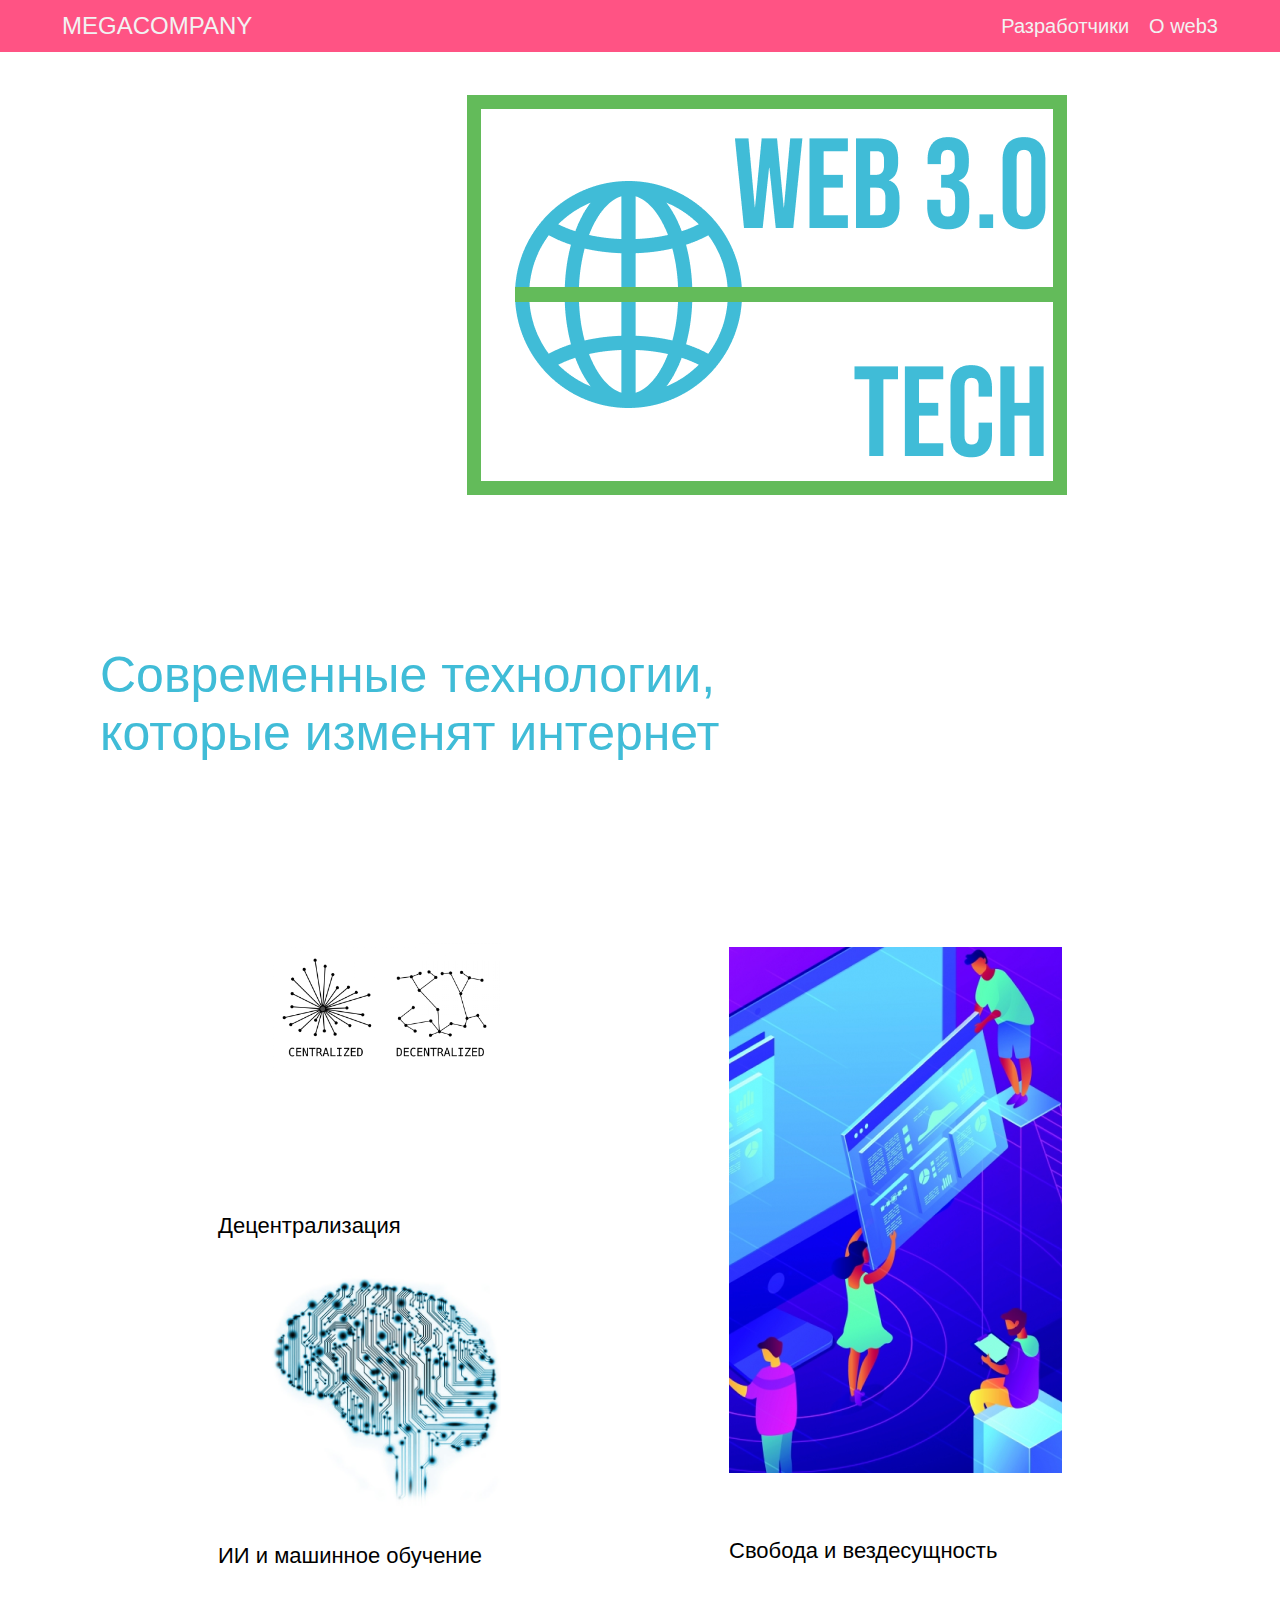
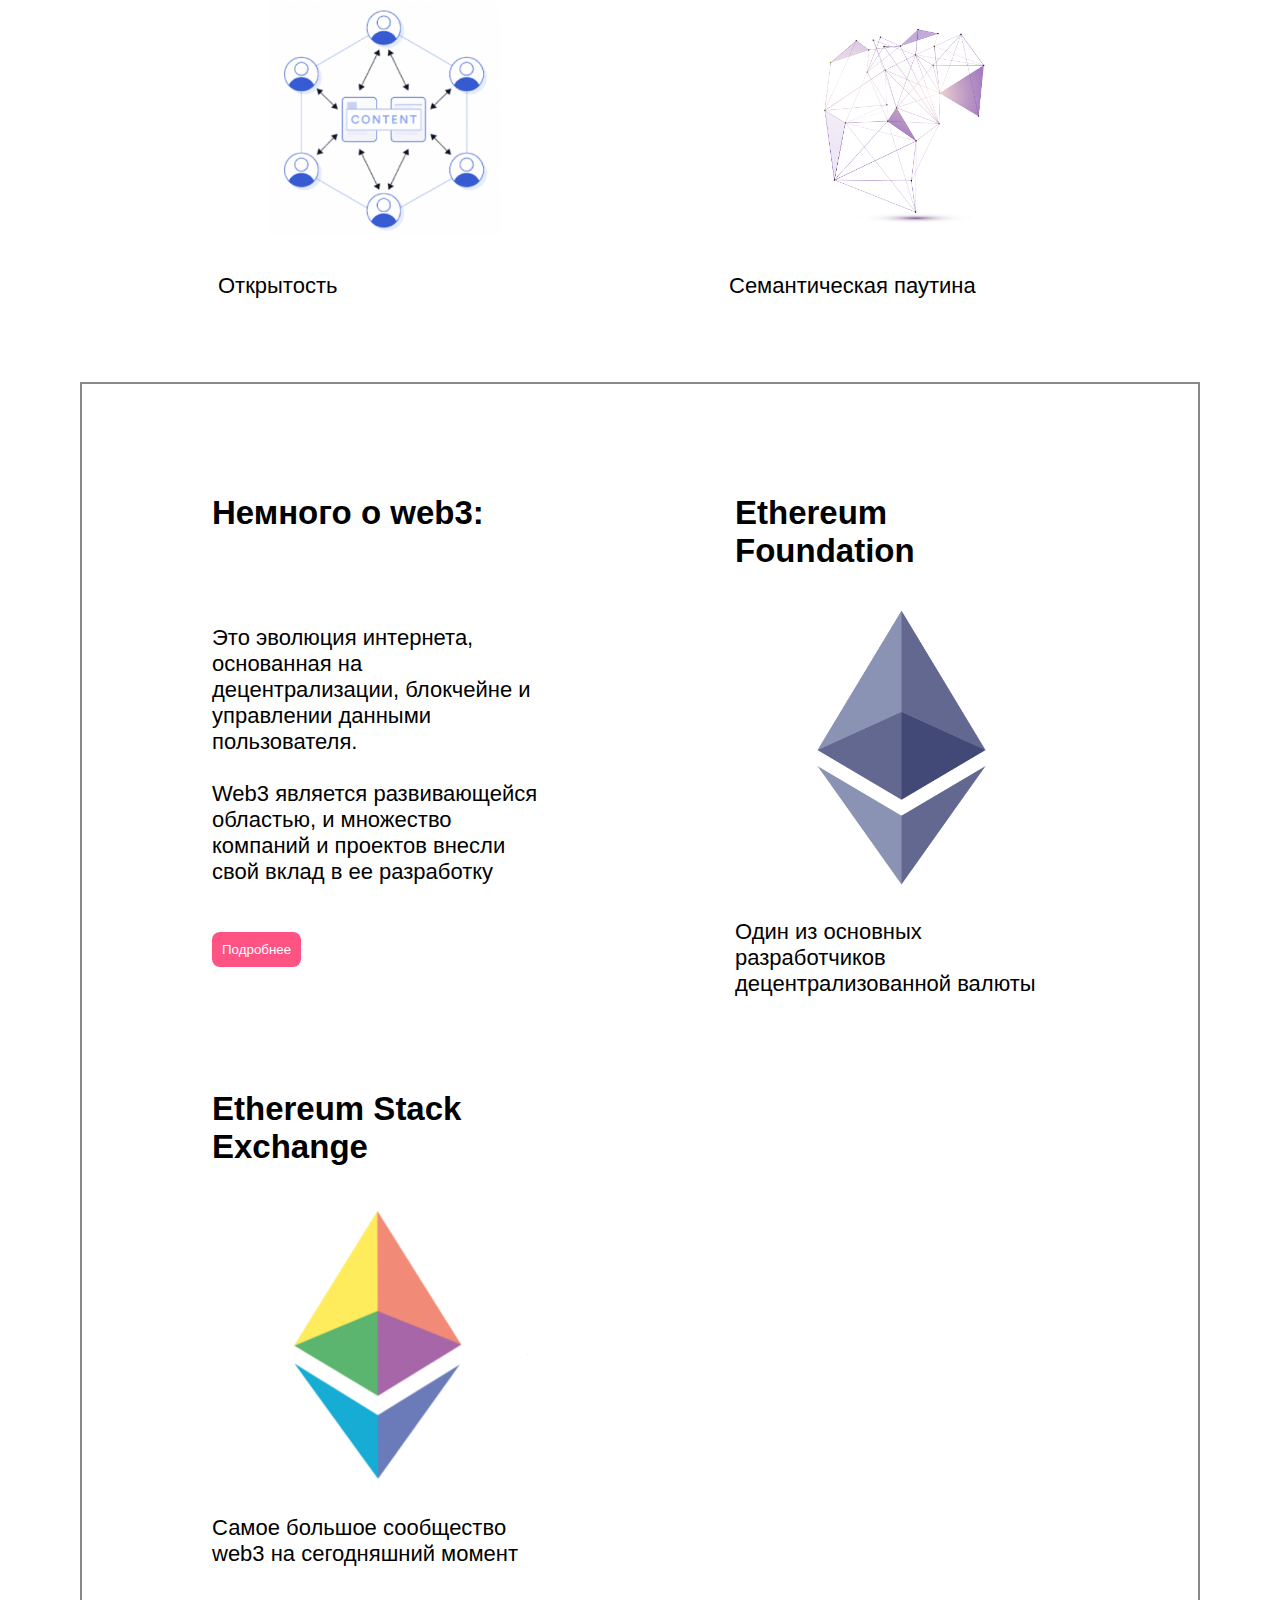
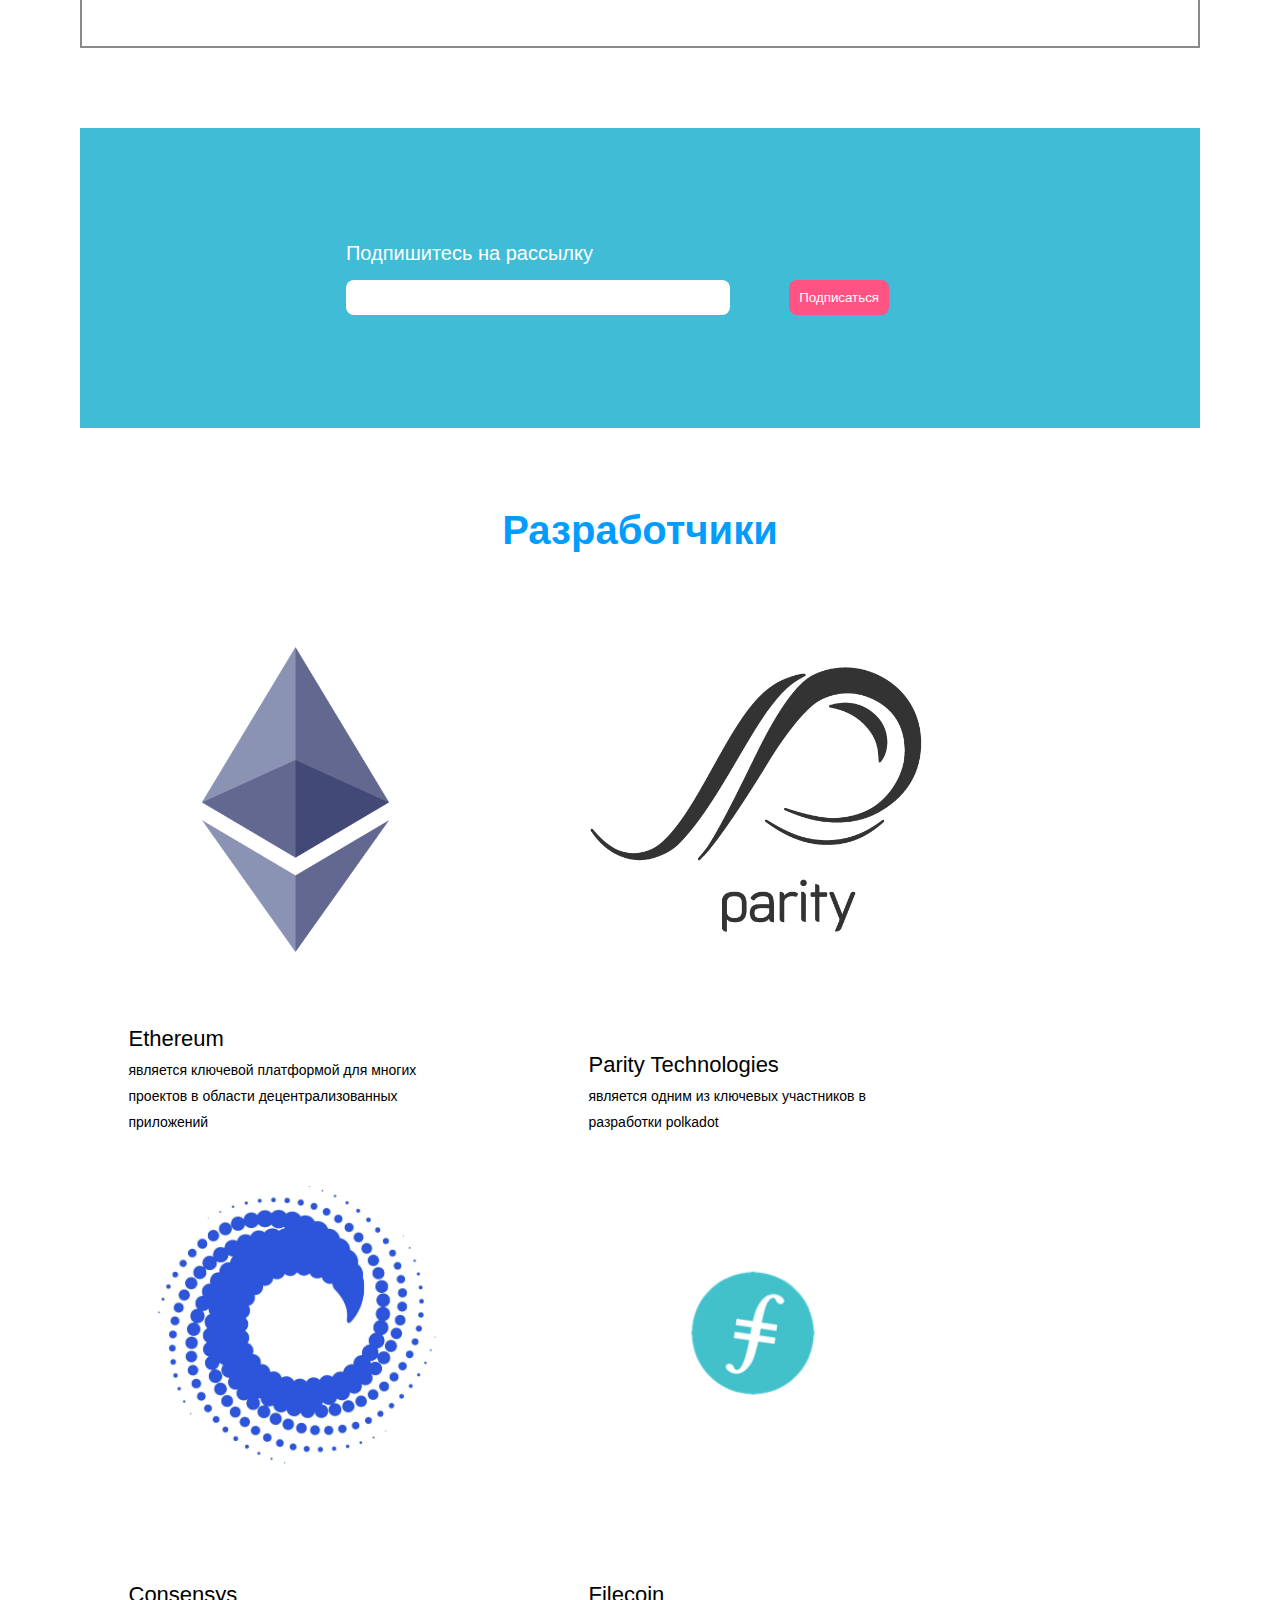
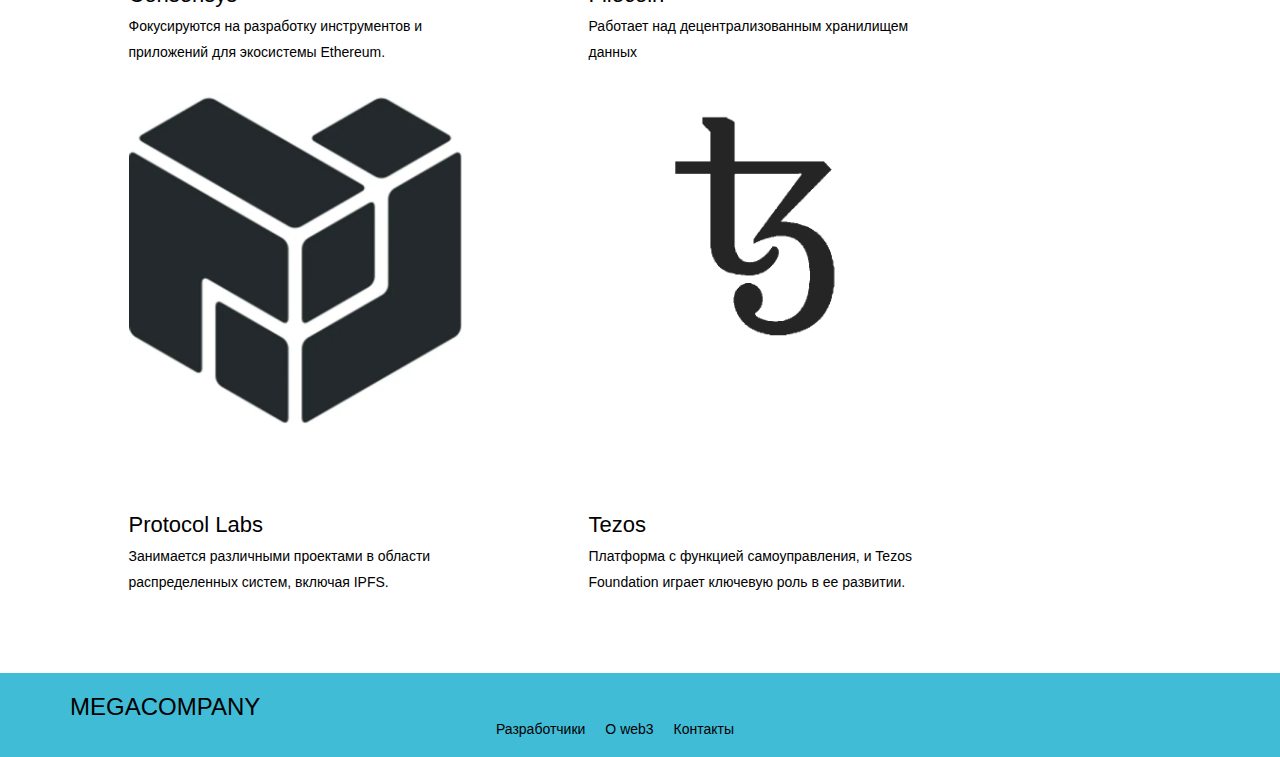
<file: index.html>
<!DOCTYPE html>
<html>
<head>
  <meta charset="utf-8" 
  name="viewport"
  content="initial-scale=0.7, viewport-fit=contain">
  <link rel="stylesheet" type="text/css" href="style.css">
</head>
<body>
  <header>
    <div class="logo">
      <a href="#">megacompany</a>
    </div>
    <nav>
      <a href="index.html#dev">Разработчики</a>
      <a href="index.html#info">О web3</a>
    </nav>
  </header>
    <div class="main_display">
      <p>Современные технологии, <br>которые изменят интернет</p>
      <br>
      <img src="img/Main_display.png">
    </div>
      <div class="grid-container">
        <div class="grid-item">
          <a href="decentralization.html">
            <img src="img/Decentralization.png" alt="">
          </a>
          <div>
            <p>Децентрализация</p>
          </div>
        </div>

          <div class="special-item">
            <a href="freedom.html">
              <img src="img/freedom.jpg" alt="">
            </a>
            <div>
              <p>Свобода и вездесущность</p>
            </div>
          </div>

        <div class="grid-item">
          <a href="ai.html">
            <img src="img/ai.jpg">
          </a>
          <div>
            <p>ИИ и машинное обучение</p>
          </div>
        </div>

        <div class="grid-item">
          <a href="oppeness.html">
            <img src="img/oppeness.png" alt="">
         </a>
          <div>
            <p>Открытость</p>
          </div>
        </div>

        <div class="grid-item">
          <a href="net.html">
            <img src="img/net.jpg" alt="">
          </a>
          <div>
            <p>Семантическая паутина</p>
          </div>
        </div>
      </div>

      <div class="grid-container-border" id="info">
        <div class="border-item">
          <h2>Немного о web3:</h2>
          <div>
            <p>Это эволюция интернета, основанная на децентрализации, блокчейне и управлении данными пользователя.
              <br>
              <br>
              Web3 является развивающейся областью, и множество компаний и проектов внесли свой вклад в ее разработку
            </p>
          </div>
          <a href="about.html">
            <button>Подробнее</button>
          </a>
        </div>
        <div class="border-item">
          <h2>Ethereum Foundation</h2>
          <a href="eth.html">
            <img src="img/eth.png" alt="">
          </a>
          <a href="eth.html">
          <div>
            <p>Один из основных разработчиков децентрализованной валюты</p>
          </a>
          </div>
        </div>
        <div class="border-item">
          <h2>Ethereum Stack Exchange</h2>
          <a href="eth.html">
            <img src="img/eth2.png" alt="">
          </a>
          <div>
            <p>Самое большое сообщество web3 на сегодняшний момент</p>
          </div>
        </div>
      </div>

      <div class="grid-container-form">
        <form>
          <label>Подпишитесь на рассылку</label>
          <input type="text" id="email" name="email" required>
          <button type="submit">Подписаться</button>
        </form>
      </div>

      <h3 id="dev">Разработчики</h3>
      <div class="grid-container-all">
        <div class="grid-item-all">
          <a href="eth.html">
            <img src="img/eth.png" alt="">
          </a>
          <div>
            <p>Ethereum</p>
            <span>является ключевой платформой для многих проектов в области децентрализованных приложений</span>
          </div>
        </div>
        <div class="grid-item-all">
          <a >
          <img src="img/parity.png" alt="">
        </a>
          <div>
            <p>Parity Technologies</p>
            <span>является одним из ключевых участников в разработки polkadot</span>
          </div>
        </div>
        <div class="grid-item-all">
          <a>
          <img src="img/Consensys.jpeg" alt="">
        </a>
          <div>
            <p>Consensys</p>
            <span>Фокусируются на разработку инструментов и приложений для экосистемы Ethereum.</span>
          </div>
        </div>
        <div class="grid-item-all">
          <a>
          <img src="img/Filecoin.png" alt="">
        </a>
          <div>
            <p>Filecoin</p>
            <span>Работает над децентрализованным хранилищем данных</span>
          </div>
        </div>
        
        <div class="grid-item-all">
          <a>
            <img src="img/Protocol_Labs.webp" alt="">
          </a>
          <div>
            <p>Protocol Labs</p>
            <span>Занимается различными проектами в области распределенных систем, включая IPFS.</span>
        </div>
        </div>
        <div class="grid-item-all">
          <a>
            <img src="img/Tezos.png" alt="">
          </a>
          <div>
            <p>Tezos</p>
            <span>Платформа с функцией самоуправления, и Tezos Foundation играет ключевую роль в ее развитии.</span>
          </div>
        </div>
      </div>

    <div class="footer">
      <div class="logo">
        <a href="index.html">megacompany</a>
      </div>
      <nav>
        <a href="#dev">Разработчики</a>
        <a href="#info">О web3</a>
        <a href="">Контакты</a>
      </nav>
    </div>
  </div>
</body>
</html>
</file>
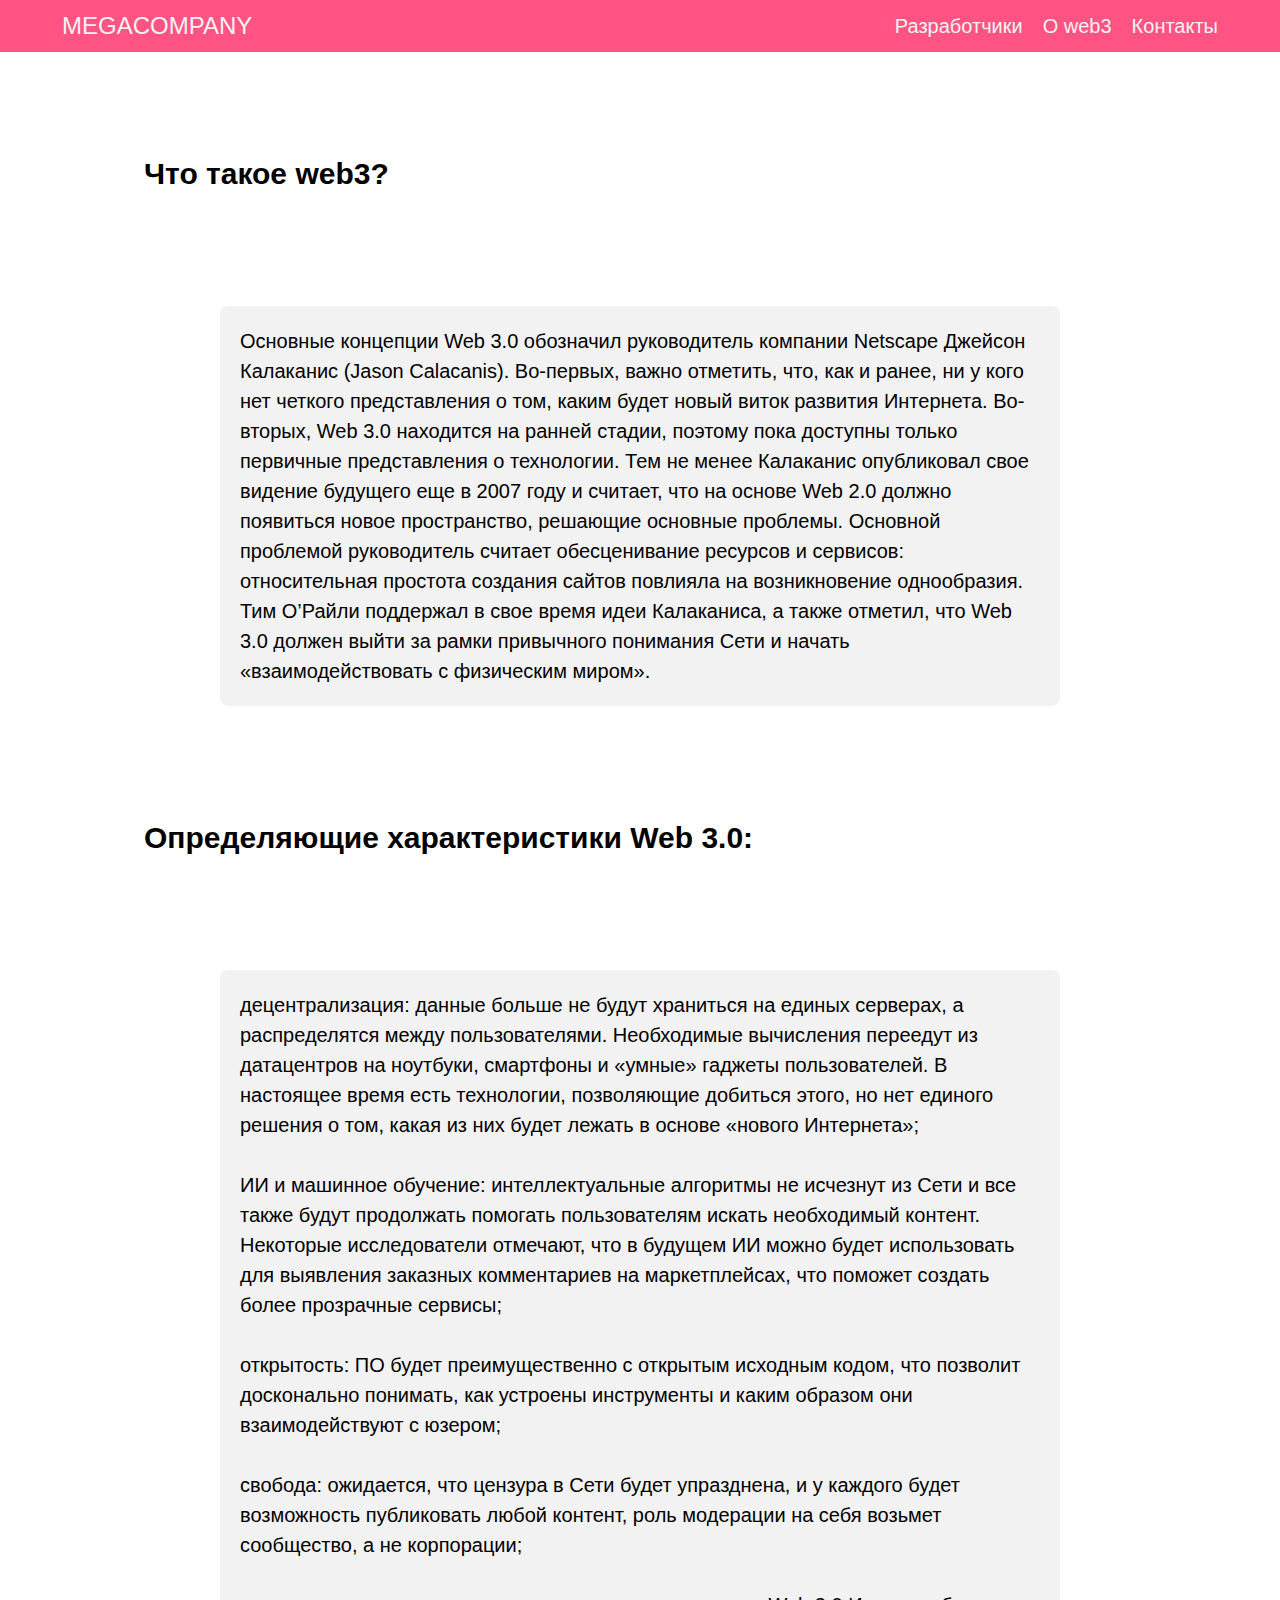
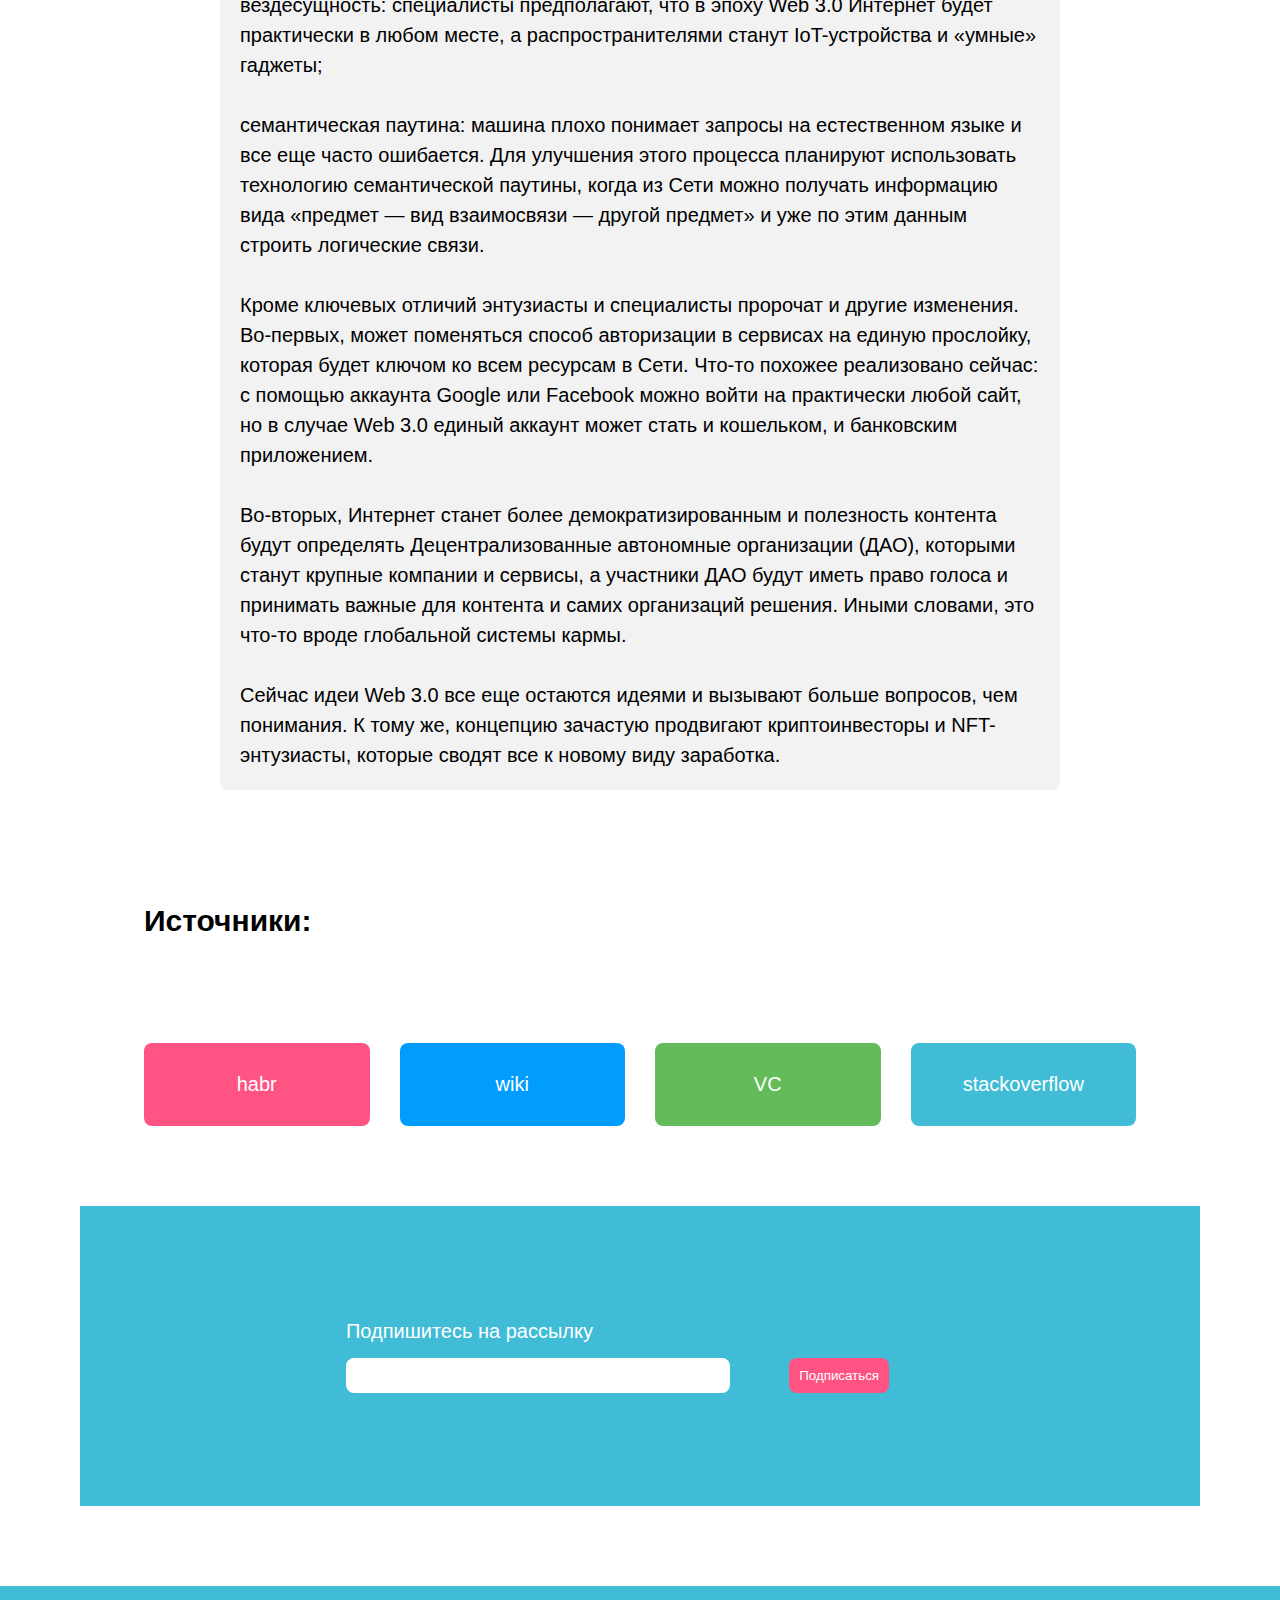
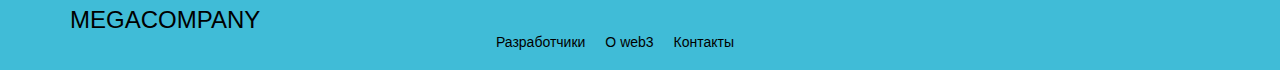
<file: about.html>
<!DOCTYPE html>
<html>
<head>
  <meta charset="utf-8" 
  name="viewport"
  content="width=device-width initial-scale=0.7 viewport-fit=auto">
  <link rel="stylesheet" type="text/css" href="style.css">
</head>
<body>
  <header>
    <div class="logo">
      <a href="index.html">megacompany</a>
    </div>
    <nav>
      <a href="index.html#dev">Разработчики</a>
      <a href="index.html#info">О web3</a>
      <a href="">Контакты</a>
    </nav>
  </header>
  <div class="grid-container">
      <h2>Что такое web3?</h2>
  </div>
  <div class="text-container">
    <p>Основные концепции Web 3.0 обозначил руководитель компании Netscape Джейсон Калаканис (Jason Calacanis). Во-первых, важно отметить, что, как и ранее, ни у кого нет четкого представления о том, каким будет новый виток развития Интернета. Во-вторых, Web 3.0 находится на ранней стадии, поэтому пока доступны только первичные представления о технологии. Тем не менее Калаканис опубликовал свое видение будущего еще в 2007 году и считает, что на основе Web 2.0 должно появиться новое пространство, решающие основные проблемы.

Основной проблемой руководитель считает обесценивание ресурсов и 
сервисов: относительная простота создания сайтов повлияла на 
возникновение однообразия. Тим О’Райли поддержал в свое 
время идеи Калаканиса, а также отметил, что Web 3.0 должен 
выйти за рамки привычного понимания Сети и начать «взаимодействовать с 
физическим миром».
    </p>
    </div>
    <div class="grid-container">
      <h2>Определяющие характеристики Web 3.0:</h2>
    </div>
    <div class="text-container">
      <p>
        децентрализация: данные больше не будут храниться на единых серверах, а распределятся между пользователями. Необходимые вычисления переедут из датацентров на ноутбуки, смартфоны и «умные» гаджеты пользователей. В настоящее время есть технологии, позволяющие добиться этого, но нет единого решения о том, какая из них будет лежать в основе «нового Интернета»;
        <br>
        <br>
        ИИ и машинное обучение: интеллектуальные алгоритмы не исчезнут из Сети и все также будут продолжать помогать пользователям искать необходимый контент. Некоторые исследователи отмечают, что в будущем ИИ можно будет использовать для выявления заказных комментариев на маркетплейсах, что поможет создать более прозрачные сервисы;
        <br>
        <br>        
        открытость: ПО будет преимущественно с открытым исходным кодом, что позволит досконально понимать, как устроены инструменты и каким образом они взаимодействуют с юзером;
        <br>
        <br>        
        свобода: ожидается, что цензура в Сети будет упразднена, и у каждого будет возможность публиковать любой контент, роль модерации на себя возьмет сообщество, а не корпорации;
        <br>
        <br>        
        вездесущность: специалисты предполагают, что в эпоху Web 3.0 Интернет будет практически в любом месте, а распространителями станут IoT-устройства и «умные» гаджеты;
        <br>
        <br>        
        семантическая паутина: машина плохо понимает запросы на естественном языке и все еще часто ошибается. Для улучшения этого процесса планируют использовать технологию семантической паутины, когда из Сети можно получать информацию вида «предмет — вид взаимосвязи — другой предмет» и уже по этим данным строить логические связи.
        <br>
        <br>
        Кроме ключевых отличий энтузиасты и специалисты пророчат и другие изменения. Во-первых, может поменяться способ авторизации в сервисах на единую прослойку, которая будет ключом ко всем ресурсам в Сети. Что-то похожее реализовано сейчас: с помощью аккаунта Google или Facebook можно войти на практически любой сайт, но в случае Web 3.0 единый аккаунт может стать и кошельком, и банковским приложением. 
        <br>
        <br>
        Во-вторых, Интернет станет более демократизированным и полезность контента будут определять Децентрализованные автономные организации (ДАО), которыми станут крупные компании и сервисы, а участники ДАО будут иметь право голоса и принимать важные для контента и самих организаций решения. Иными словами, это что-то вроде глобальной системы кармы.
        <br>
        <br>        
        Сейчас идеи Web 3.0 все еще остаются идеями и вызывают больше вопросов, чем понимания. К тому же, концепцию зачастую продвигают криптоинвесторы и NFT-энтузиасты, которые сводят все к новому виду заработка.
      </p>
    </div>

    <div class="grid-container">
      <h2>Источники:</h2>
    </div>
    <div class="grid-container">
      <button style="background-color: rgb(255, 83, 132)"><a href="https://habr.com/ru/articles/653533/"><p>habr</p></a></button>
      <button style="background-color: rgb(0, 157, 255);"><a href="https://ru.wikipedia.org/wiki/Web3"><p>wiki</p></a></button>
      <button style="background-color: #63BB5A;"><a href="https://vc.ru/future/835377-chto-takoe-web3-web-3-0-obzor-koncepcii"><p>VC</p></a></button>
      <button style="background-color: #40BCD7;"><a href="https://stackoverflow.blog/web3/"><p>stackoverflow</p></a></button>
    </div>
    <div class="grid-container-form">
      <form>
        <label>Подпишитесь на рассылку</label>
        <input type="text" id="email" name="email" required>
        <button type="submit">Подписаться</button>
      </form>
    </div>
  <div class="footer">
    <div class="logo">
      <a href="index.html">megacompany</a>
    </div>
    <nav>
      <a href="#dev">Разработчики</a>
      <a href="#info">О web3</a>
      <a href="">Контакты</a>
    </nav>
  </div>
</body>
</html>
</file>
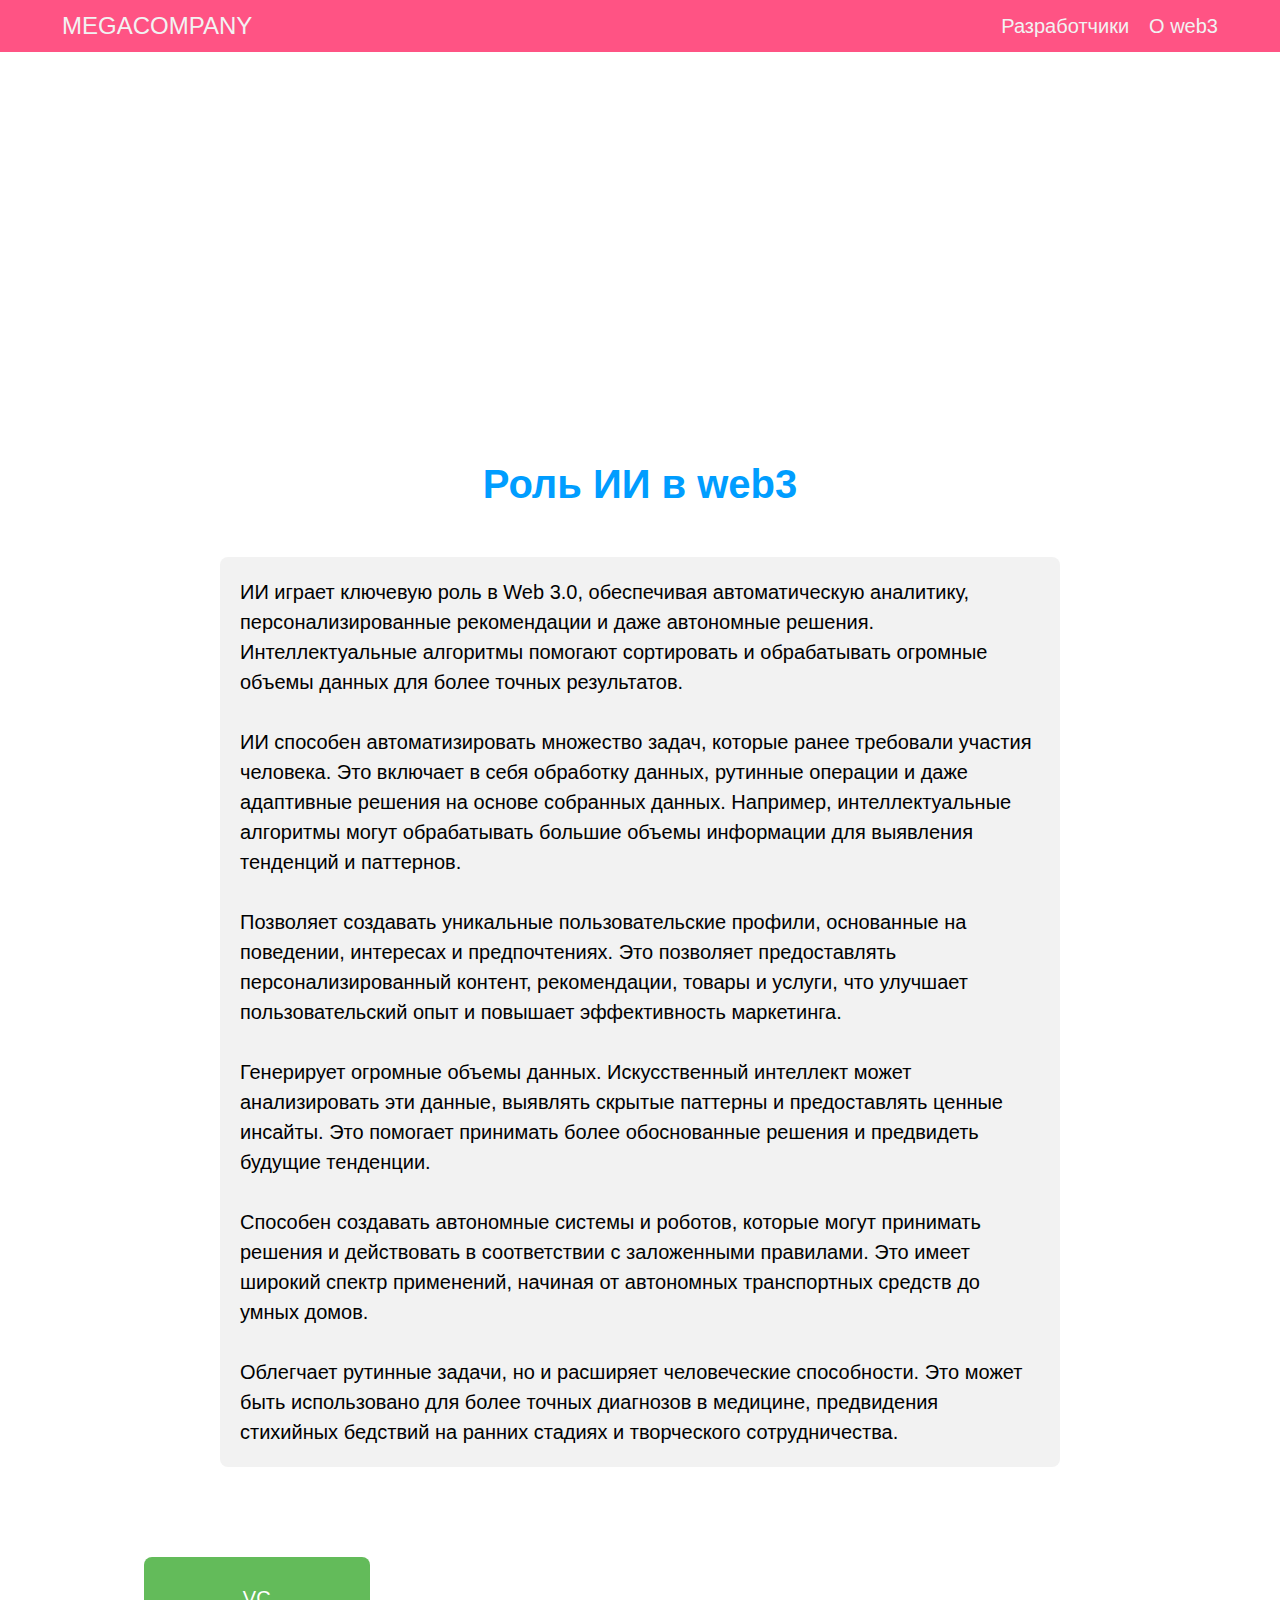
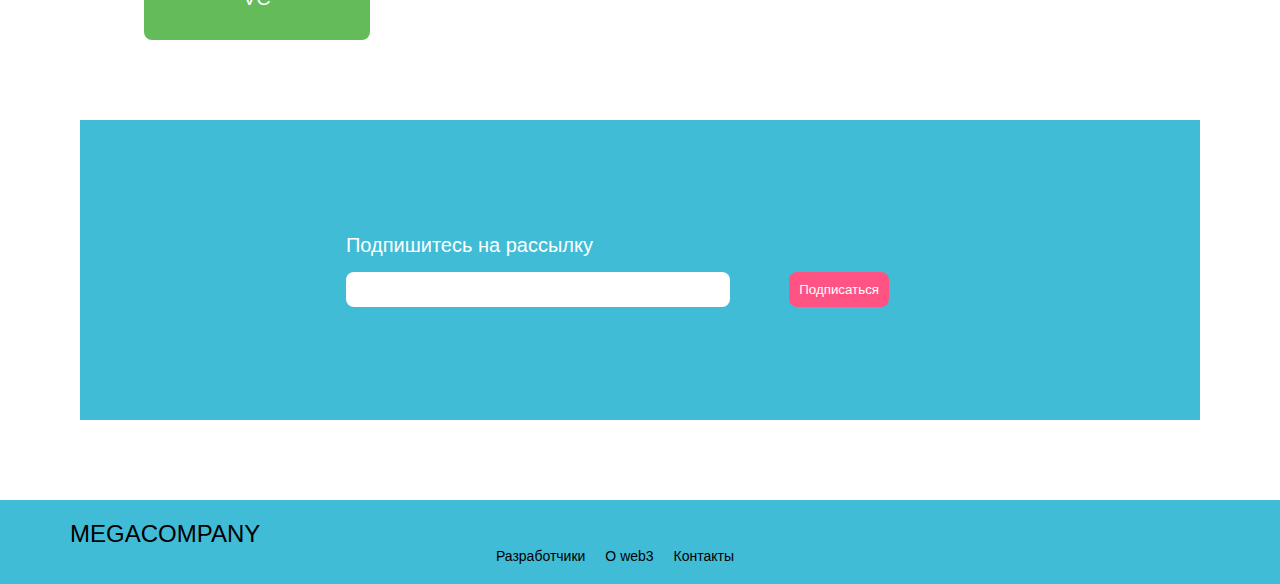
<file: ai.html>
<!DOCTYPE html>
<html>
<head>
  <meta charset="utf-8" 
  name="viewport"
  content="initial-scale=0.7">
  <link rel="stylesheet" type="text/css" href="style.css">
  <link rel="stylesheet" type="text/css" href="animation.css">
</head>
<body>
  <header>
    <div class="logo">
      <a href="index.html">megacompany</a>
    </div>
    <nav>
      <a href="index.html#dev">Разработчики</a>
      <a href="index.html#info">О web3</a>
    </nav>
  </header>

  <div class="animation_container">
    <div class="animation_elem">
        <img src="img/aisvg.png">
    </div>
    <div class="animation_elem_right">
        <img src="img/aisvg.png">
    </div>
    <div class="caption">
      <h2>ИИ и машинное обучение</h2>
    </div>
  </div>

<h3>Роль ИИ в web3</h3>
<div class="text-container">
  <p>
    ИИ играет ключевую роль в Web 3.0, обеспечивая автоматическую аналитику, персонализированные рекомендации и даже автономные решения. Интеллектуальные алгоритмы помогают сортировать и обрабатывать огромные объемы данных для более точных результатов.
    <br><br>
    ИИ способен автоматизировать множество задач, которые ранее требовали участия человека. Это включает в себя обработку данных, рутинные операции и даже адаптивные решения на основе собранных данных. Например, интеллектуальные алгоритмы могут обрабатывать большие объемы информации для выявления тенденций и паттернов.
    <br><br>
    Позволяет создавать уникальные пользовательские профили, основанные на поведении, интересах и предпочтениях. Это позволяет предоставлять персонализированный контент, рекомендации, товары и услуги, что улучшает пользовательский опыт и повышает эффективность маркетинга.
    <br><br>
    Генерирует огромные объемы данных. Искусственный интеллект может анализировать эти данные, выявлять скрытые паттерны и предоставлять ценные инсайты. Это помогает принимать более обоснованные решения и предвидеть будущие тенденции.
    <br><br>
    Способен создавать автономные системы и роботов, которые могут принимать решения и действовать в соответствии с заложенными правилами. Это имеет широкий спектр применений, начиная от автономных транспортных средств до умных домов.
    <br><br>
    Облегчает рутинные задачи, но и расширяет человеческие способности. Это может быть использовано для более точных диагнозов в медицине, предвидения стихийных бедствий на ранних стадиях и творческого сотрудничества.
  </p>
  </div>
  <div class="grid-container">
    <button style="background-color: #63BB5A;"><a href="https://vc.ru/future/835377-chto-takoe-web3-web-3-0-obzor-koncepcii#:~:text=ИИ%20играет%20ключевую%20роль%20в,данных%20для%20более%20точных%20результатов"><p>VC</p></a></button>
  </div>
  <div class="grid-container-form">
    <form>
      <label>Подпишитесь на рассылку</label>
      <input type="text" id="email" name="email" required>
      <button type="submit">Подписаться</button>
    </form>
  </div>
  <div class="footer">
    <div class="logo">
      <a href="index.html">megacompany</a>
    </div>
    <nav>
      <a href="#dev">Разработчики</a>
      <a href="#info">О web3</a>
      <a href="">Контакты</a>
    </nav>
  </div>
</body>
</html>
</file>
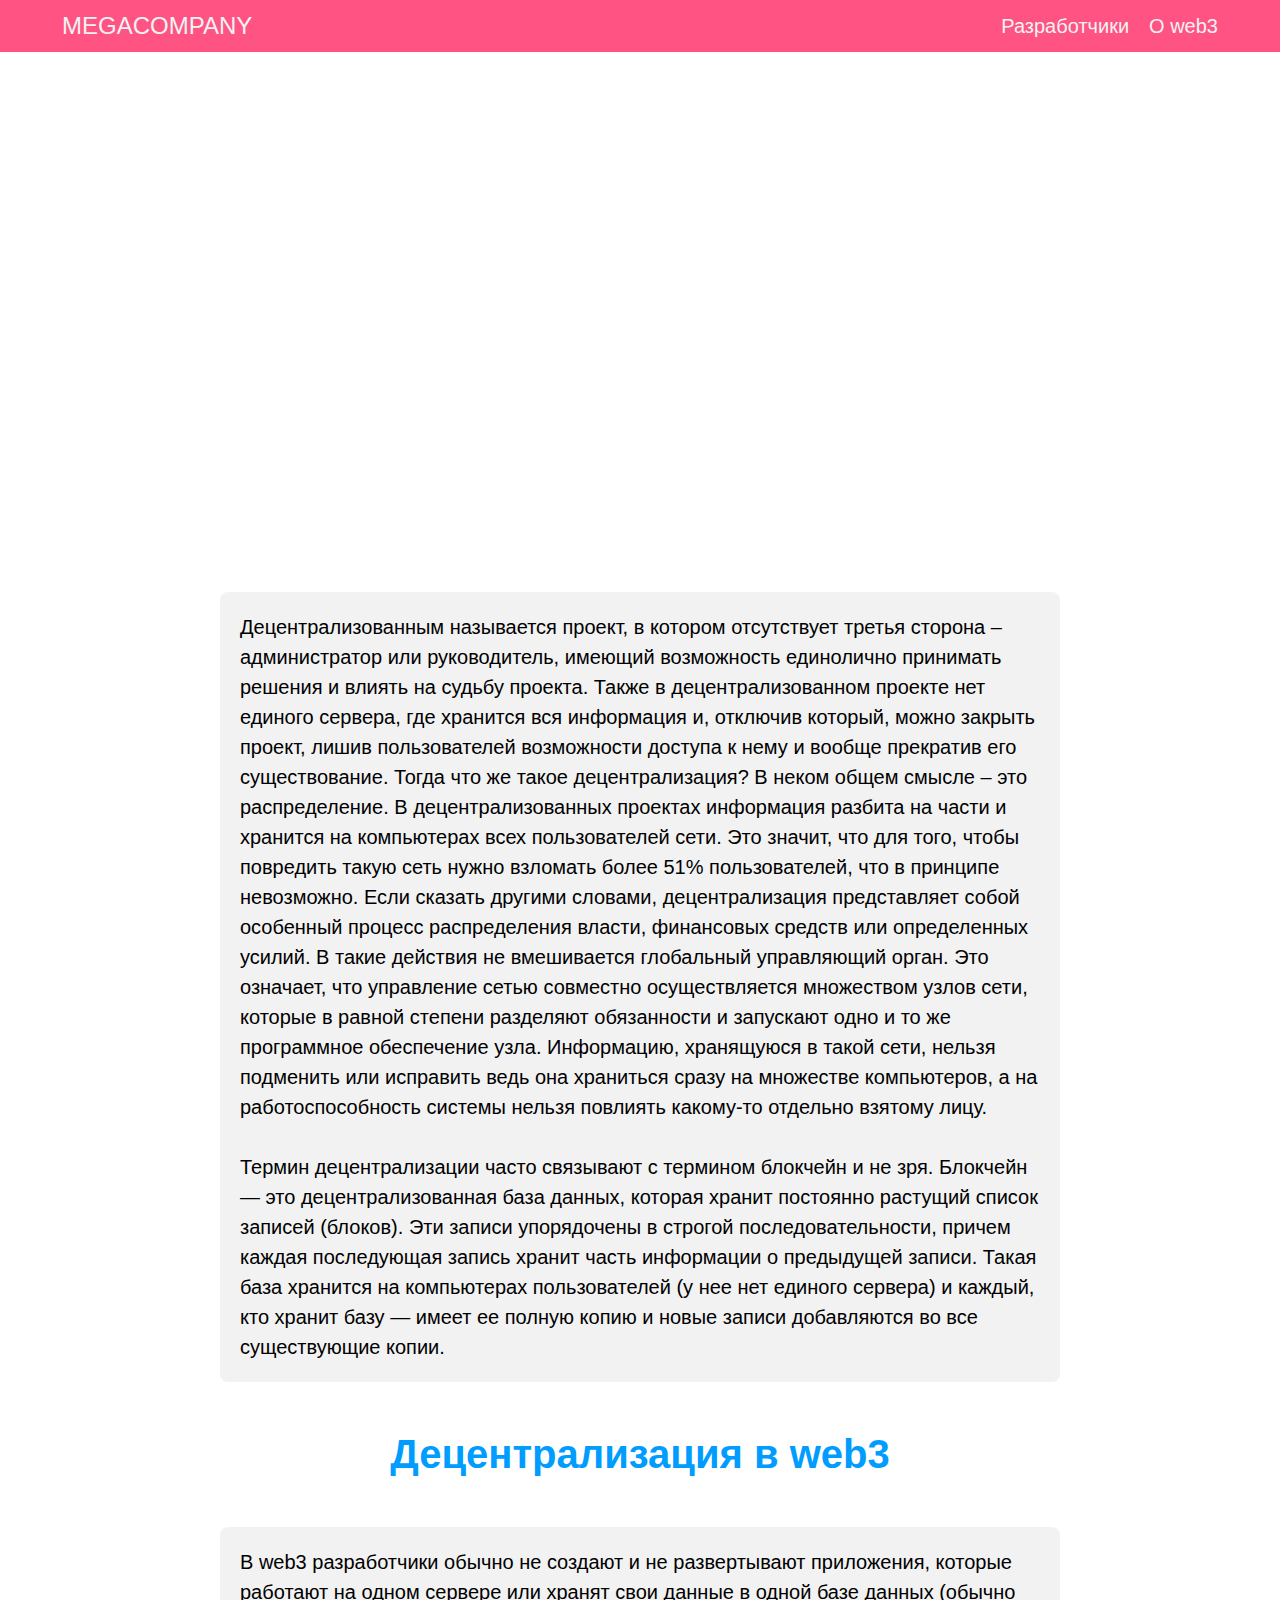
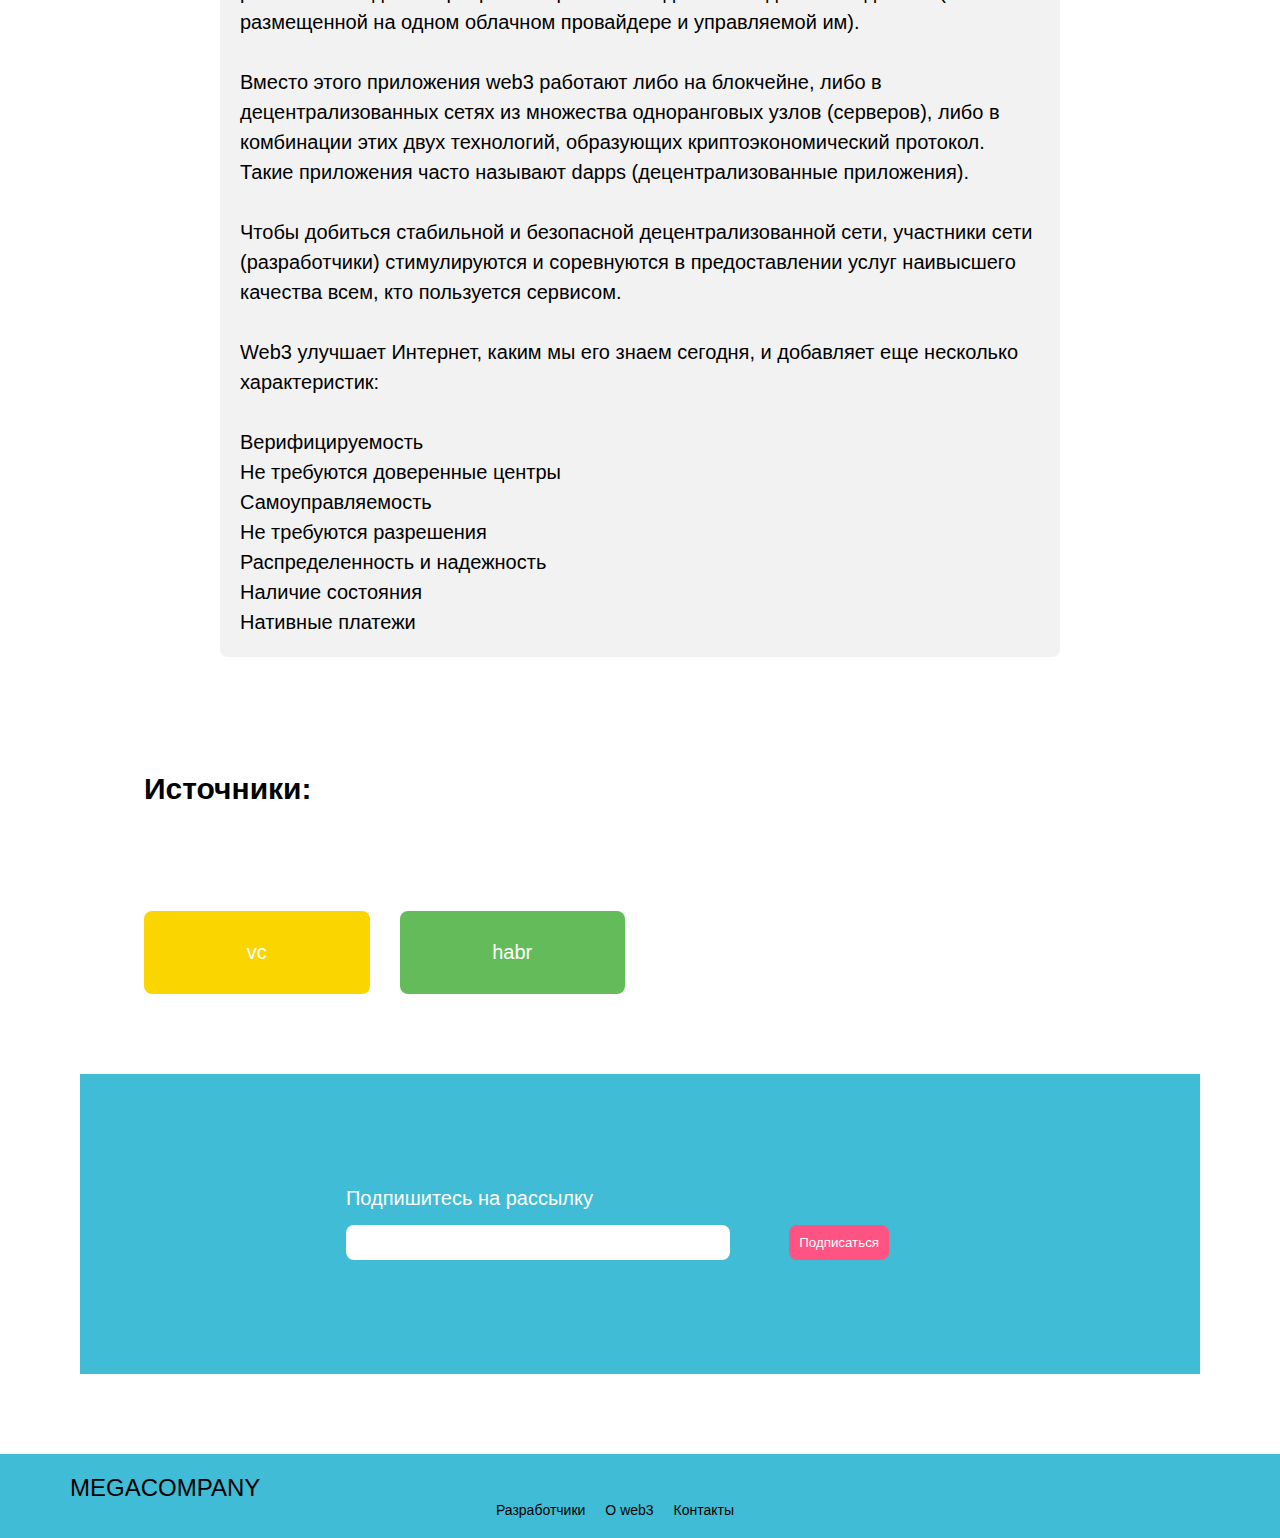
<file: decentralization.html>
<!DOCTYPE html>
<html>
<head>
  <meta charset="utf-8" 
  name="viewport"
  content="initial-scale=0.7">
  <link rel="stylesheet" type="text/css" href="style.css">
  <link rel="stylesheet" type="text/css" href="animation.css">
</head>
<body>
  <header>
    <div class="logo">
      <a href="index.html">megacompany</a>
    </div>
    <nav>
      <a href="index.html#dev">Разработчики</a>
      <a href="index.html#info">О web3</a>
    </nav>
  </header>

  <div class="animation_container">
    <div class="animation_elem">
      <img src="img/Decentralization.png">
    </div>
    <div class="animation_elem_right">
      <img src="img/Decentralization.png">
    </div>
    <div class="caption">
      <h2>Децентрализация</h2>
    </div>
  </div>

  <div class="grid-container">
</div>
<div class="text-container">
  <p>
    Децентрализованным называется проект, в котором отсутствует третья сторона – администратор или руководитель, имеющий возможность единолично принимать решения и влиять на судьбу проекта. Также в децентрализованном проекте нет единого сервера, где хранится вся информация и, отключив который, можно закрыть проект, лишив пользователей возможности доступа к нему и вообще прекратив его существование. Тогда что же такое децентрализация? В неком общем смысле – это распределение. В децентрализованных проектах информация разбита на части и хранится на компьютерах всех пользователей сети. Это значит, что для того, чтобы повредить такую сеть нужно взломать более 51% пользователей, что в принципе невозможно. Если сказать другими словами, децентрализация представляет собой особенный процесс распределения власти, финансовых средств или определенных усилий. В такие действия не вмешивается глобальный управляющий орган. Это означает, что управление сетью совместно осуществляется множеством узлов сети, которые в равной степени разделяют обязанности и запускают одно и то же программное обеспечение узла. Информацию, хранящуюся в такой сети, нельзя подменить или исправить ведь она храниться сразу на множестве компьютеров, а на работоспособность системы нельзя повлиять какому-то отдельно взятому лицу.
    <br><br>
    Термин децентрализации часто связывают с термином блокчейн и не зря. Блокчейн — это децентрализованная база данных, которая хранит постоянно растущий список записей (блоков). Эти записи упорядочены в строгой последовательности, причем каждая последующая запись хранит часть информации о предыдущей записи. Такая база хранится на компьютерах пользователей (у нее нет единого сервера) и каждый, кто хранит базу — имеет ее полную копию и новые записи добавляются во все существующие копии.
  </p>
  </div>
<h3>Децентрализация в web3</h3>
<div class="text-container">
  <p>
    В web3 разработчики обычно не создают и не развертывают приложения, которые работают на одном сервере или хранят свои данные в одной базе данных (обычно размещенной на одном облачном провайдере и управляемой им).
    <br><br>
    Вместо этого приложения web3 работают либо на блокчейне, либо в децентрализованных сетях из множества одноранговых узлов (серверов), либо в комбинации этих двух технологий, образующих криптоэкономический протокол. Такие приложения часто называют dapps (децентрализованные приложения).
    <br><br>
    Чтобы добиться стабильной и безопасной децентрализованной сети, участники сети (разработчики) стимулируются и соревнуются в предоставлении услуг наивысшего качества всем, кто пользуется сервисом.
    <br><br>
    Web3 улучшает Интернет, каким мы его знаем сегодня, и добавляет еще несколько характеристик:
    <br><br>
    Верифицируемость<br>
    Не требуются доверенные центры<br>
    Самоуправляемость<br>
    Не требуются разрешения<br>
    Распределенность и надежность<br>
    Наличие состояния<br>
    Нативные платежи<br>
  </p>
  </div>
  <div class="grid-container">
    <h2>Источники:</h2>
  </div>
  <div class="grid-container">
    <button style="background-color: rgb(251, 213, 0)"><a href="https://vc.ru/u/539165-smart-game-pro/167013-decentralizaciya-chto-eto"><p>vc</p></a></button>
    <button style="background-color: #63BB5A;"><a href="https://habr.com/ru/articles/651077/"><p>habr</p></a></button>
  </div>
  <div class="grid-container-form">
    <form>
      <label>Подпишитесь на рассылку</label>
      <input type="text" id="email" name="email" required>
      <button type="submit">Подписаться</button>
    </form>
  </div>
  <div class="footer">
    <div class="logo">
      <a href="index.html">megacompany</a>
    </div>
    <nav>
      <a href="#dev">Разработчики</a>
      <a href="#info">О web3</a>
      <a href="">Контакты</a>
    </nav>
  </div>
</body>
</html>
</file>
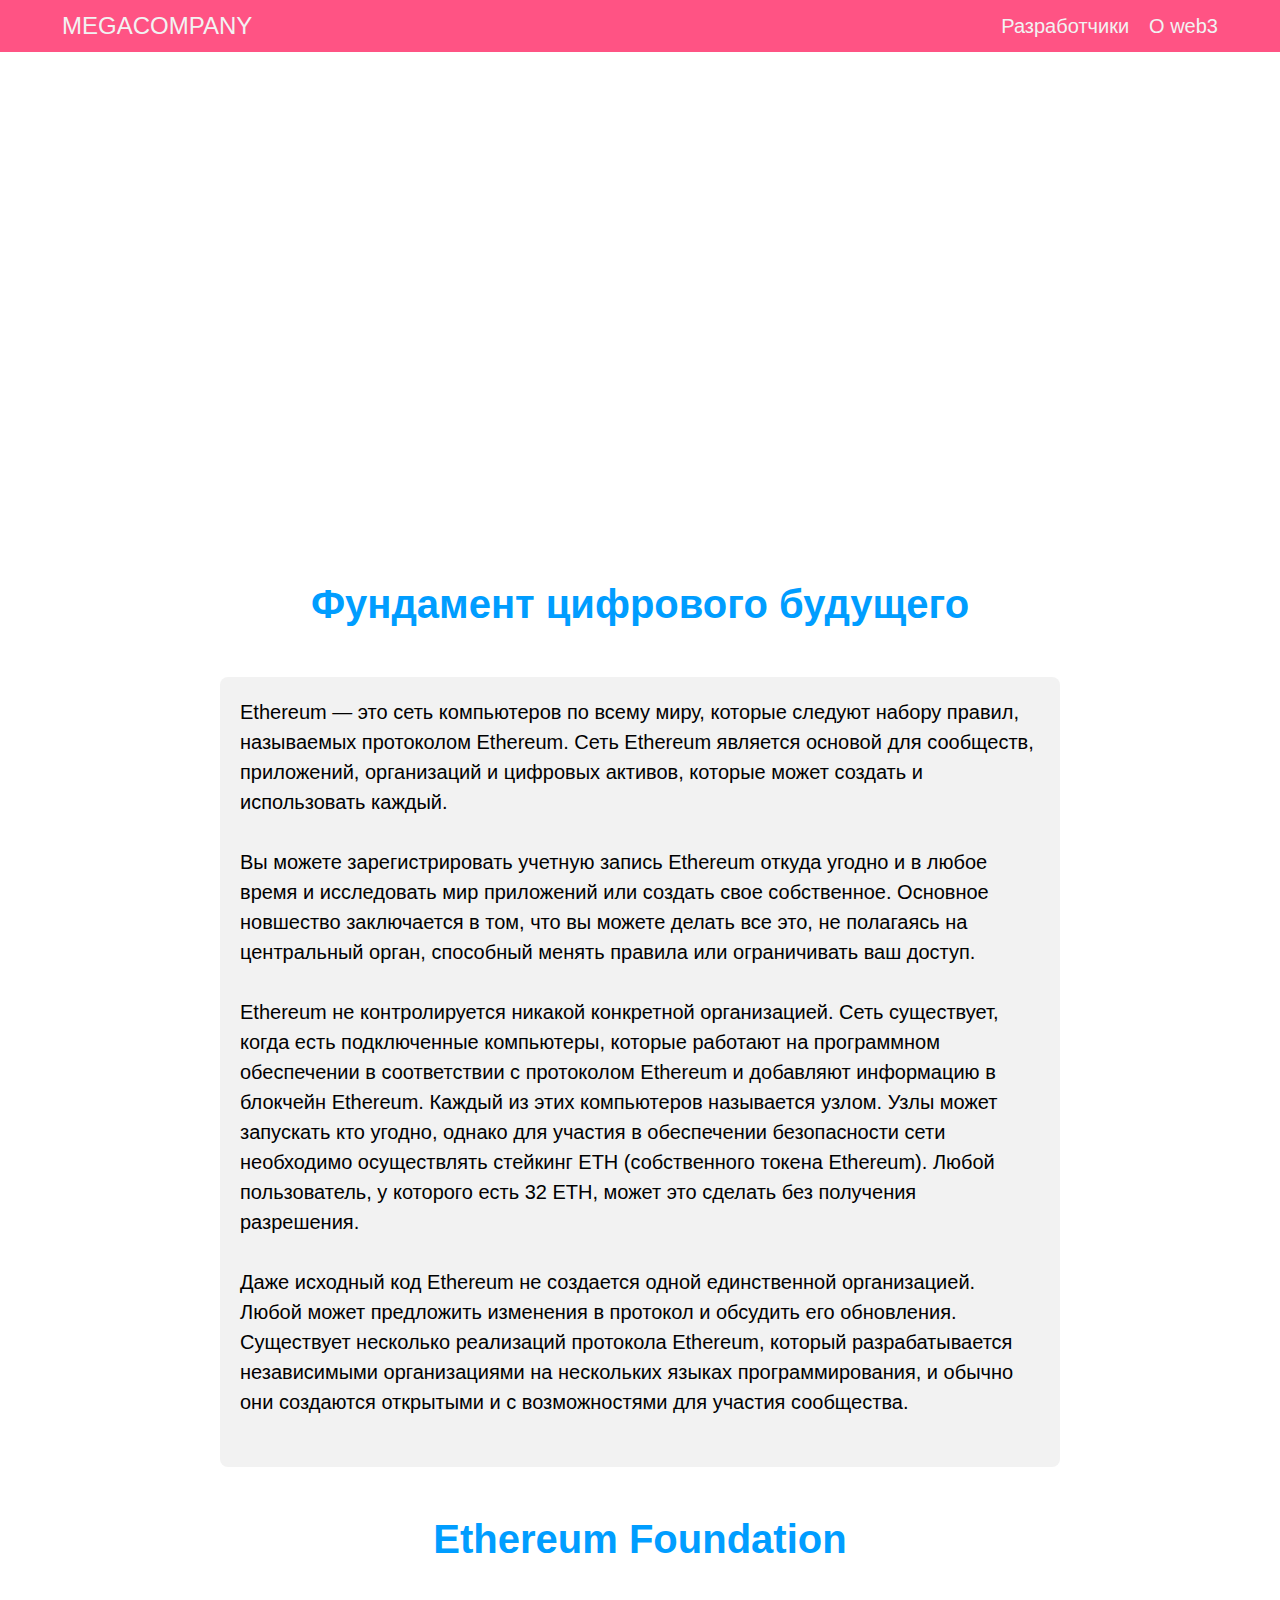
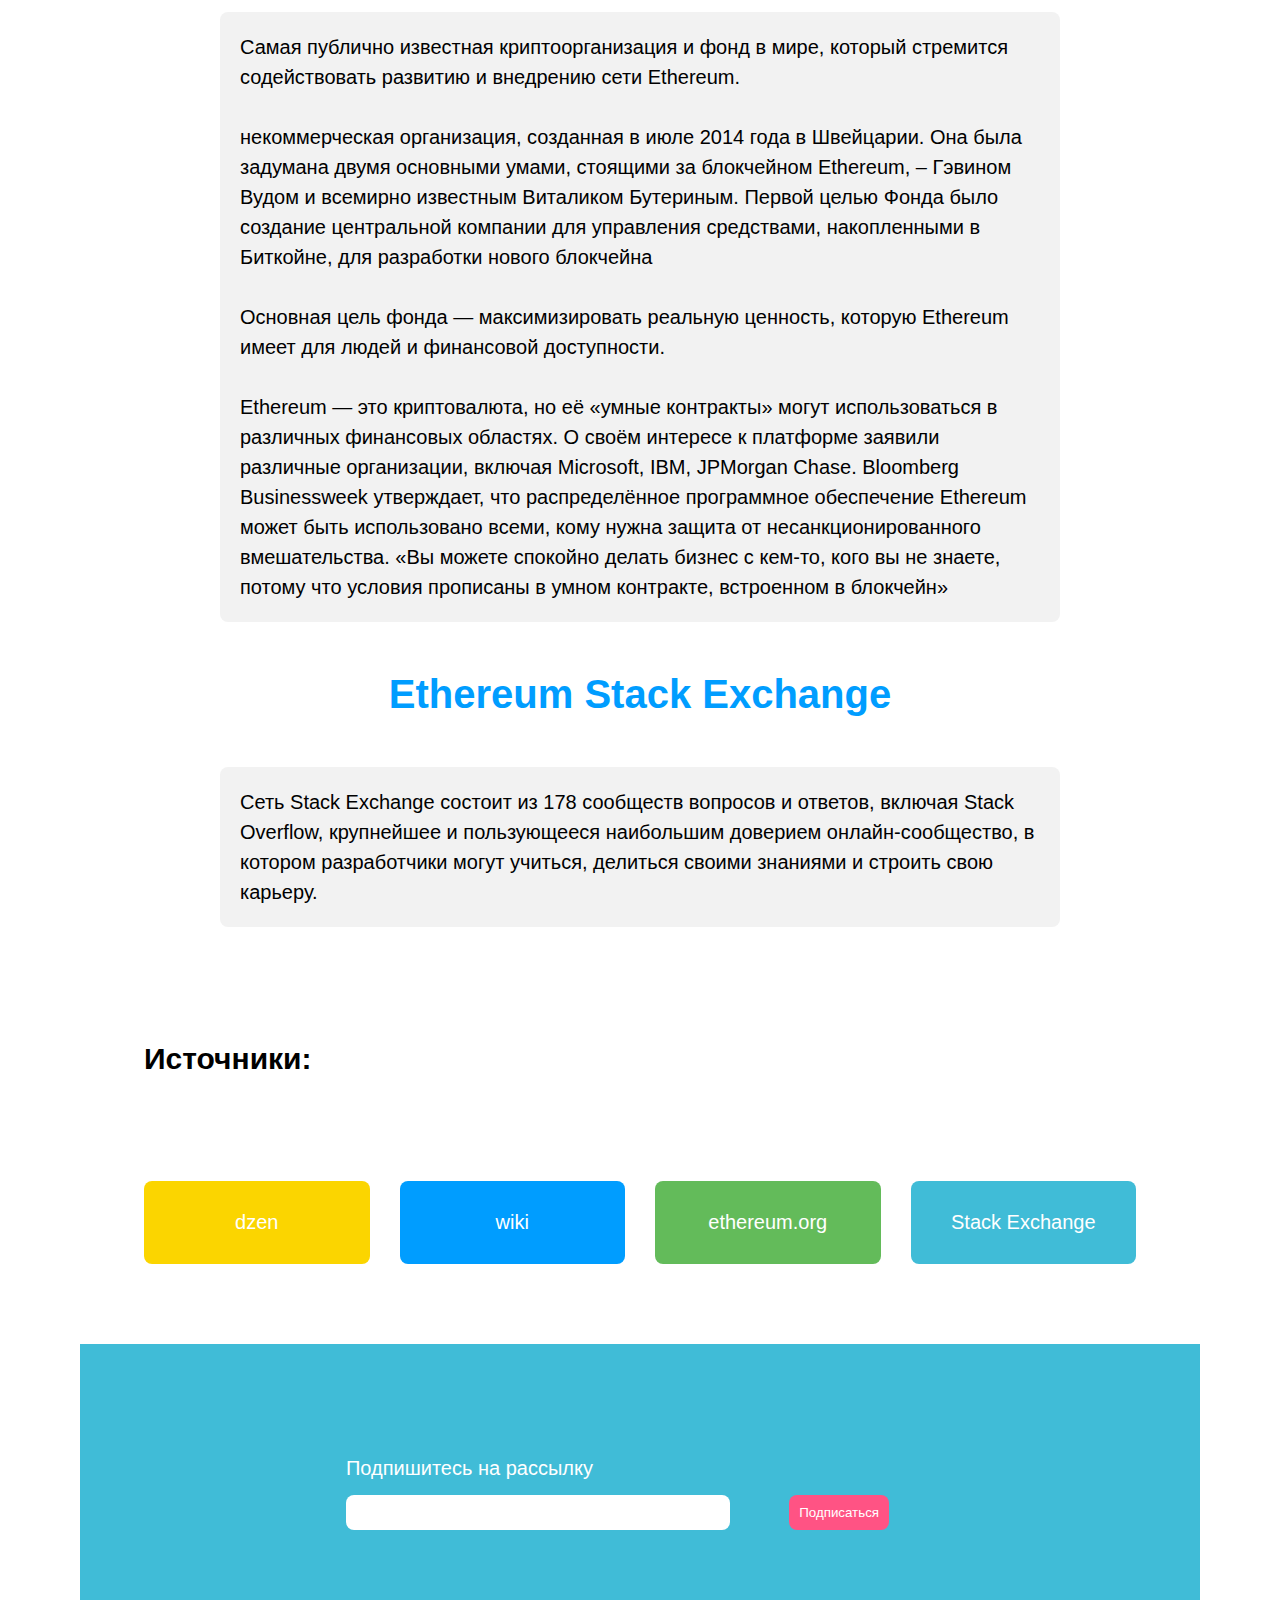
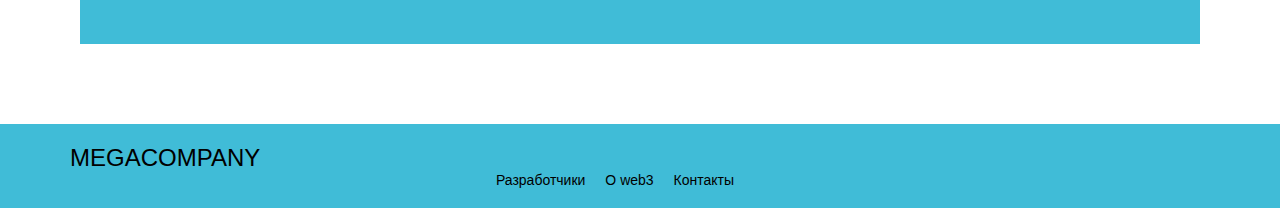
<file: eth.html>
<!DOCTYPE html>
<html>
<head>
  <meta charset="utf-8" 
  name="viewport"
  content="initial-scale=0.7">
  <link rel="stylesheet" type="text/css" href="style.css">
  <link rel="stylesheet" type="text/css" href="animation.css">
</head>
<body>
  <header>
    <div class="logo">
      <a href="index.html">megacompany</a>
    </div>
    <nav>
      <a href="index.html#dev">Разработчики</a>
      <a href="index.html#info">О web3</a>
    </nav>
  </header>

  <div class="animation_container">
    <div class="animation_elem">
      <img src="img/eth2.png">
    </div>
    <div class="animation_elem_right">
      <img src="img/eth.png">
    </div>
    <div class="caption">
      <h2>Ethereum</h2>
    </div>
  </div>

  <div class="grid-container">
</div>
<h3>Фундамент цифрового будущего</h3>
<div class="text-container">
  <p>
    Ethereum — это сеть компьютеров по всему миру, которые следуют набору правил, называемых протоколом Ethereum. Сеть Ethereum является основой для сообществ, приложений, организаций и цифровых активов, которые может создать и использовать каждый.
    <br><br>
    Вы можете зарегистрировать учетную запись Ethereum откуда угодно и в любое время и исследовать мир приложений или создать свое собственное. Основное новшество заключается в том, что вы можете делать все это, не полагаясь на центральный орган, способный менять правила или ограничивать ваш доступ.
    <br><br>
    Ethereum не контролируется никакой конкретной организацией. Сеть существует, когда есть подключенные компьютеры, которые работают на программном обеспечении в соответствии с протоколом Ethereum и добавляют информацию в блокчейн Ethereum. Каждый из этих компьютеров называется узлом. Узлы может запускать кто угодно, однако для участия в обеспечении безопасности сети необходимо осуществлять стейкинг ETH (собственного токена Ethereum). Любой пользователь, у которого есть 32 ETH, может это сделать без получения разрешения.    <br><br>
    Даже исходный код Ethereum не создается одной единственной организацией. Любой может предложить изменения в протокол и обсудить его обновления. Существует несколько реализаций протокола Ethereum, который разрабатывается независимыми организациями на нескольких языках программирования, и обычно они создаются открытыми и с возможностями для участия сообщества.
    <br><br>
  </p>
  </div>
<h3>Ethereum Foundation</h3>
<div class="text-container">
  <p>Самая публично известная криптоорганизация и фонд в мире, который стремится содействовать развитию и внедрению сети Ethereum.
    <br><br>
    некоммерческая организация, созданная в июле 2014 года в Швейцарии. Она была задумана двумя основными умами, стоящими за блокчейном Ethereum, – Гэвином Вудом и всемирно известным Виталиком Бутериным. Первой целью Фонда было создание центральной компании для управления средствами, накопленными в Биткойне, для разработки нового блокчейна
    <br><br>
    Основная цель фонда — максимизировать реальную ценность, которую Ethereum имеет для людей и финансовой доступности.
    <br><br>
    Ethereum — это криптовалюта, но её «умные контракты» могут использоваться в различных финансовых областях. О своём интересе к платформе заявили различные организации, включая Microsoft, IBM, JPMorgan Chase. Bloomberg Businessweek утверждает, что распределённое программное обеспечение Ethereum может быть использовано всеми, кому нужна защита от несанкционированного вмешательства. «Вы можете спокойно делать бизнес с кем-то, кого вы не знаете, потому что условия прописаны в умном контракте, встроенном в блокчейн»
  </p>
  </div>
  <h3>Ethereum Stack Exchange</h3>
  <div class="text-container">
    <p>
      Сеть Stack Exchange состоит из 178 сообществ вопросов и ответов, включая Stack Overflow, крупнейшее и пользующееся наибольшим доверием онлайн-сообщество, в котором разработчики могут учиться, делиться своими знаниями и строить свою карьеру.
    </p>
  </div>
  <div class="grid-container">
    <h2>Источники:</h2>
  </div>
  <div class="grid-container">
    <button style="background-color: rgb(251, 213, 0)"><a href="https://dzen.ru/a/Ytd3qtjQt3BBfbEA"><p>dzen</p></a></button>
    <button style="background-color: rgb(0, 157, 255);"><a href="https://ru.wikipedia.org/wiki/Ethereum"><p>wiki</p></a></button>
    <button style="background-color: #63BB5A;"><a href="https://ethereum.org/ru/what-is-ethereum/"><p>ethereum.org</p></a></button>
    <button style="background-color: #40BCD7;"><a href="https://ethereum.stackexchange.com/"><p>Stack Exchange</p></a></button>
  </div>
  <div class="grid-container-form">
    <form>
      <label>Подпишитесь на рассылку</label>
      <input type="text" id="email" name="email" required>
      <button type="submit">Подписаться</button>
    </form>
  </div>
  <div class="footer">
    <div class="logo">
      <a href="index.html">megacompany</a>
    </div>
    <nav>
      <a href="#dev">Разработчики</a>
      <a href="#info">О web3</a>
      <a href="">Контакты</a>
    </nav>
  </div>
</body>
</html>
</file>
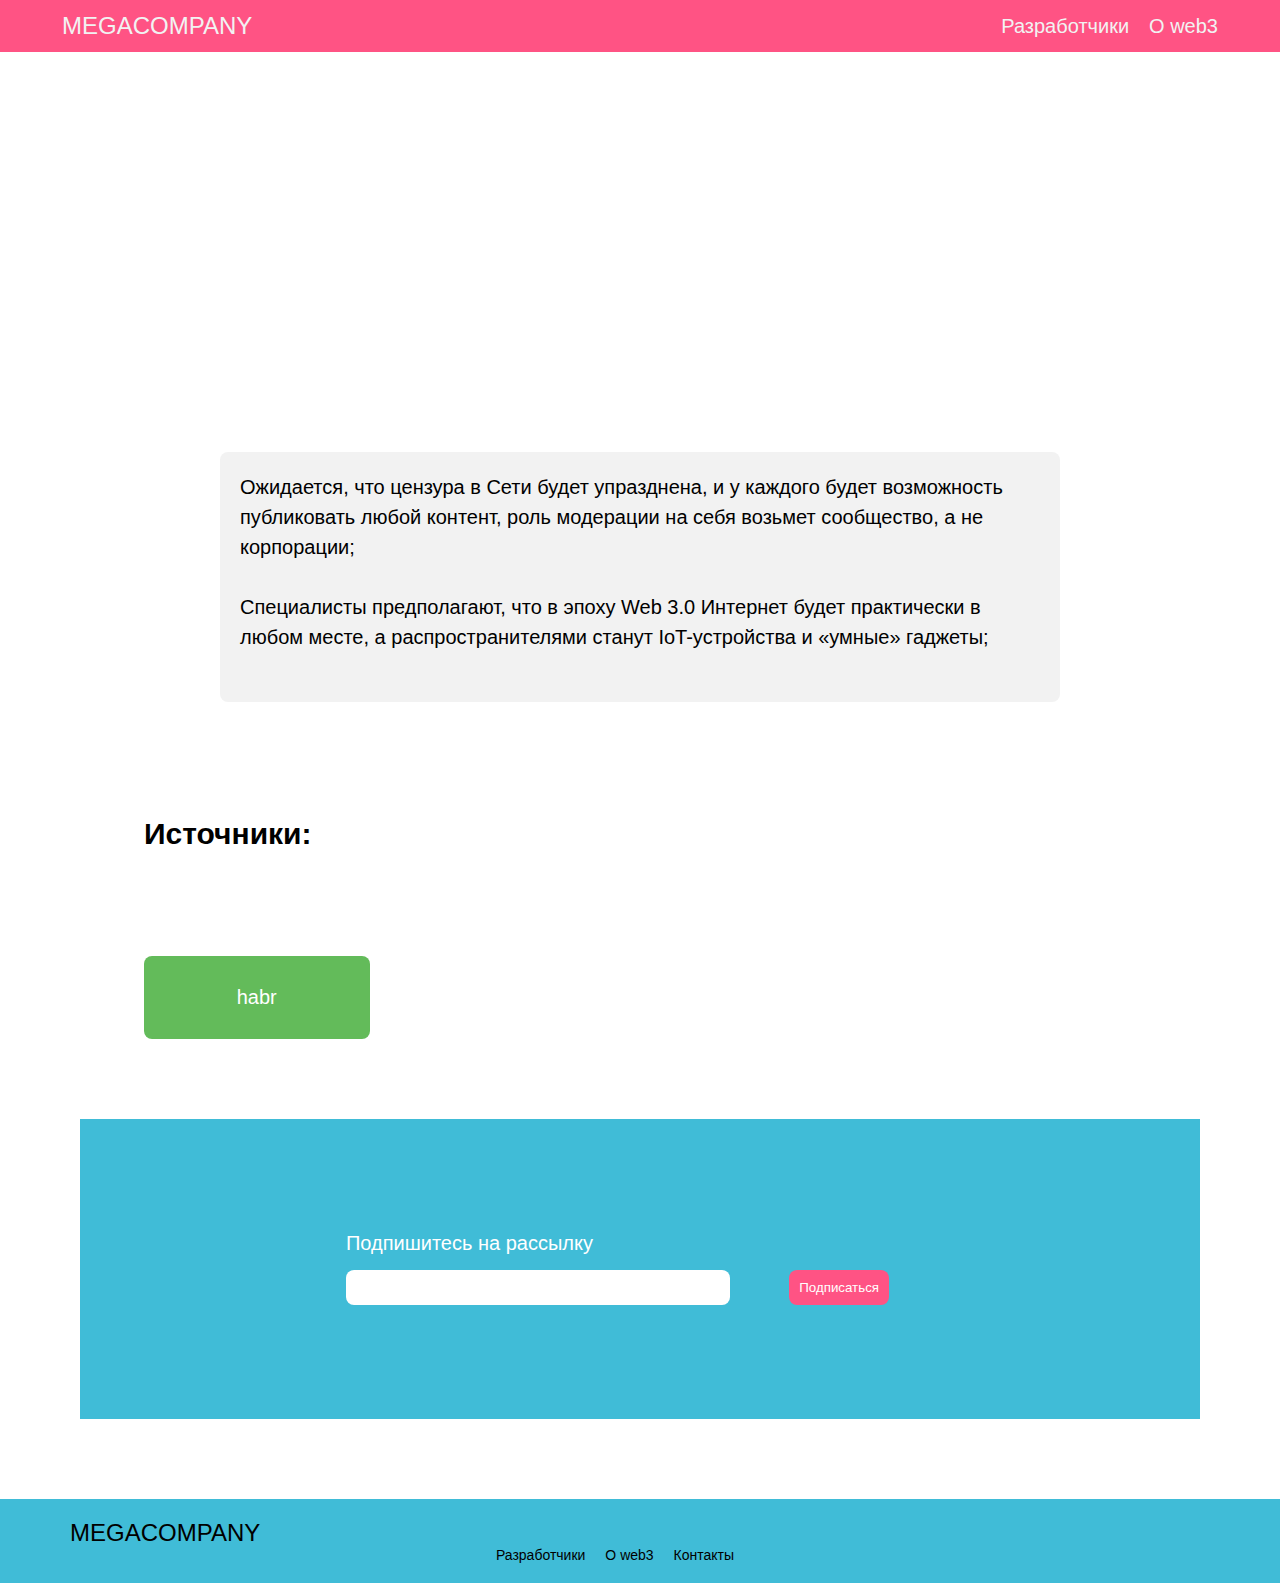
<file: freedom.html>
<!DOCTYPE html>
<html>
<head>
  <meta charset="utf-8" 
  name="viewport"
  content="initial-scale=0.7">
  <link rel="stylesheet" type="text/css" href="style.css">
  <link rel="stylesheet" type="text/css" href="animation.css">
</head>
<body>
  <header>
    <div class="logo">
      <a href="index.html">megacompany</a>
    </div>
    <nav>
      <a href="index.html#dev">Разработчики</a>
      <a href="index.html#info">О web3</a>
    </nav>
  </header>

  <div class="animation_container">
    <div class="animation_elem">
      <img src="img/freedomsvg.png">
    </div>
    <div class="animation_elem_right">
      <img src="img/freedomsvg.png">
    </div>
    <div class="caption">
      <h2>Свобода и вездесущность</h2>
    </div>
  </div>

<div class="text-container">
  <p>
    Ожидается, что цензура в Сети будет упразднена, и у каждого будет возможность публиковать любой контент, роль модерации на себя возьмет сообщество, а не корпорации;
    <br><br>
    Специалисты предполагают, что в эпоху Web 3.0 Интернет будет практически в любом месте, а распространителями станут IoT-устройства и «умные» гаджеты;
    <br><br>
  </p>
</div>
<div class="grid-container">
    <h2>Источники:</h2>
  </div>
  <div class="grid-container">
    <button style="background-color: #63BB5A;"><a href="https://habr.com/ru/articles/653533/"><p>habr</p></a></button>
  </div>
  <div class="grid-container-form">
    <form>
      <label>Подпишитесь на рассылку</label>
      <input type="text" id="email" name="email" required>
      <button type="submit">Подписаться</button>
    </form>
  </div>
  <div class="footer">
    <div class="logo">
      <a href="index.html">megacompany</a>
    </div>
    <nav>
      <a href="#dev">Разработчики</a>
      <a href="#info">О web3</a>
      <a href="">Контакты</a>
    </nav>
  </div>
</body>
</html>
</file>
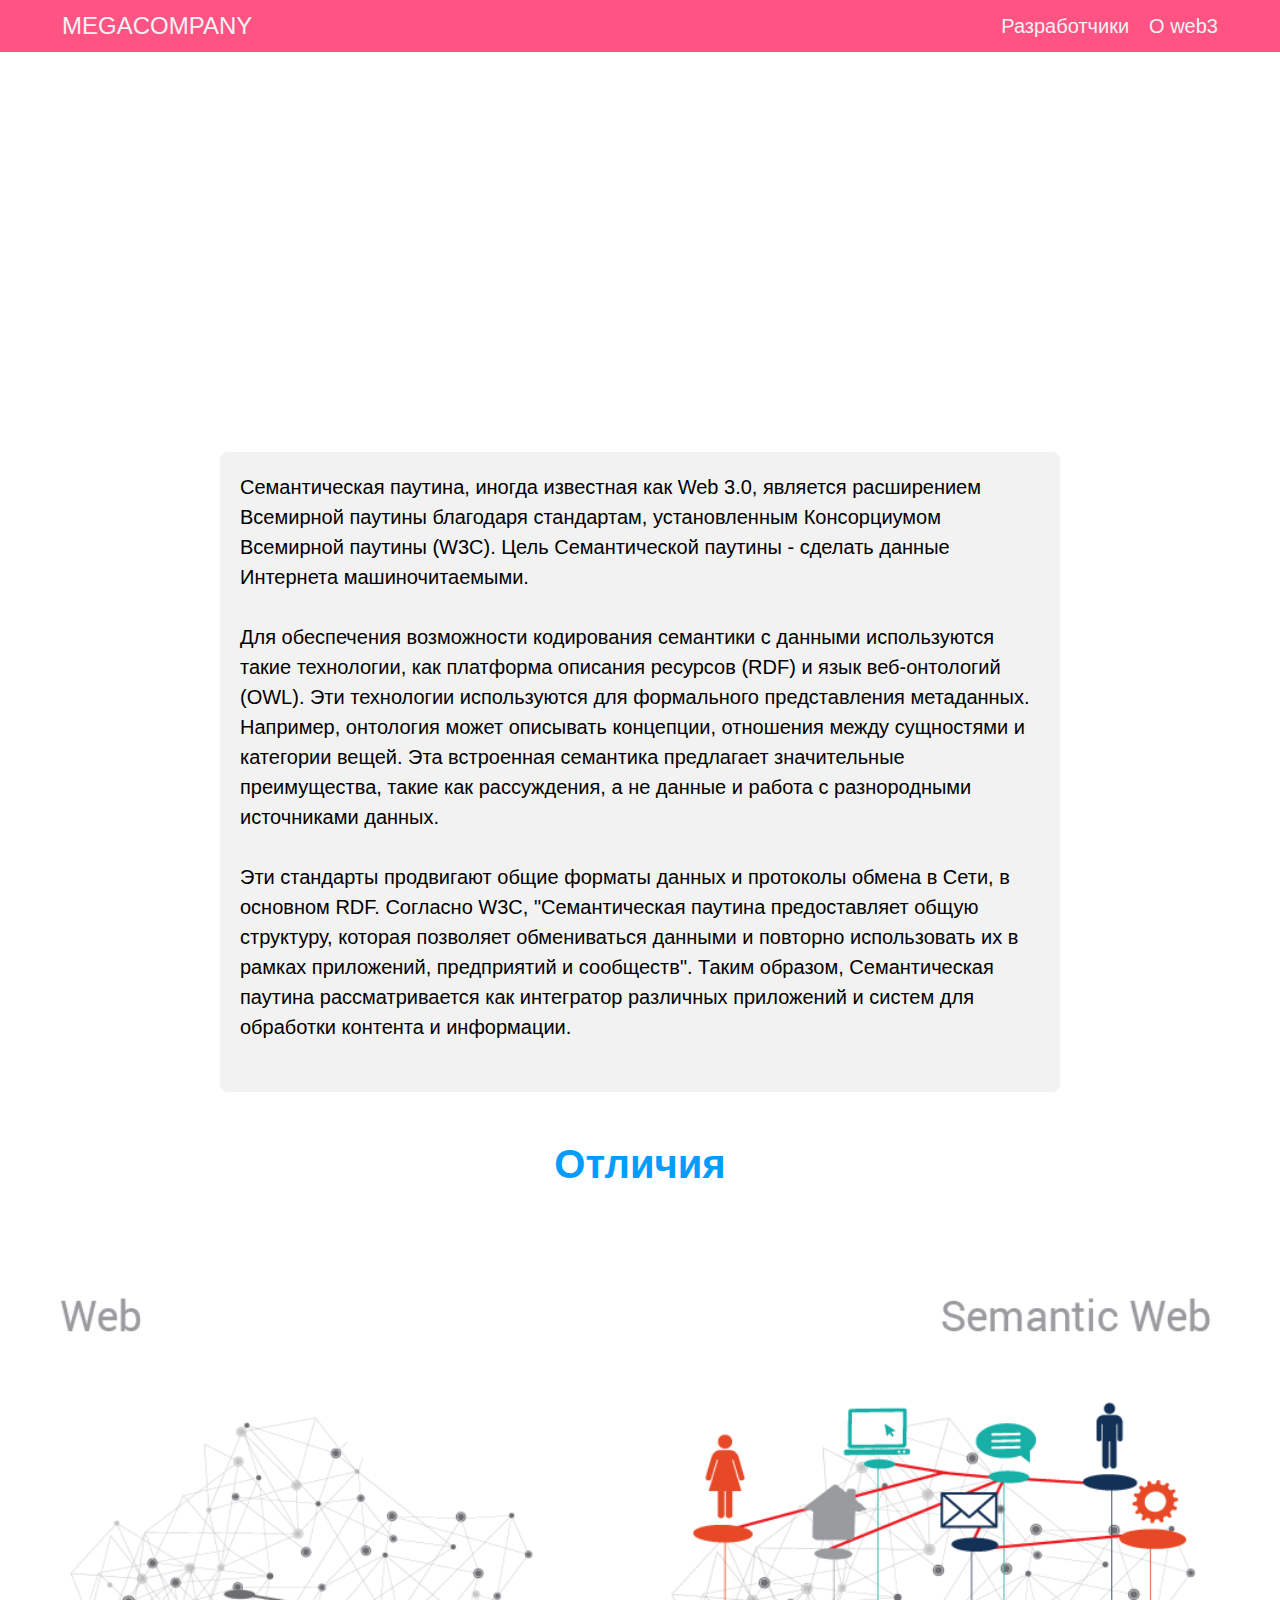
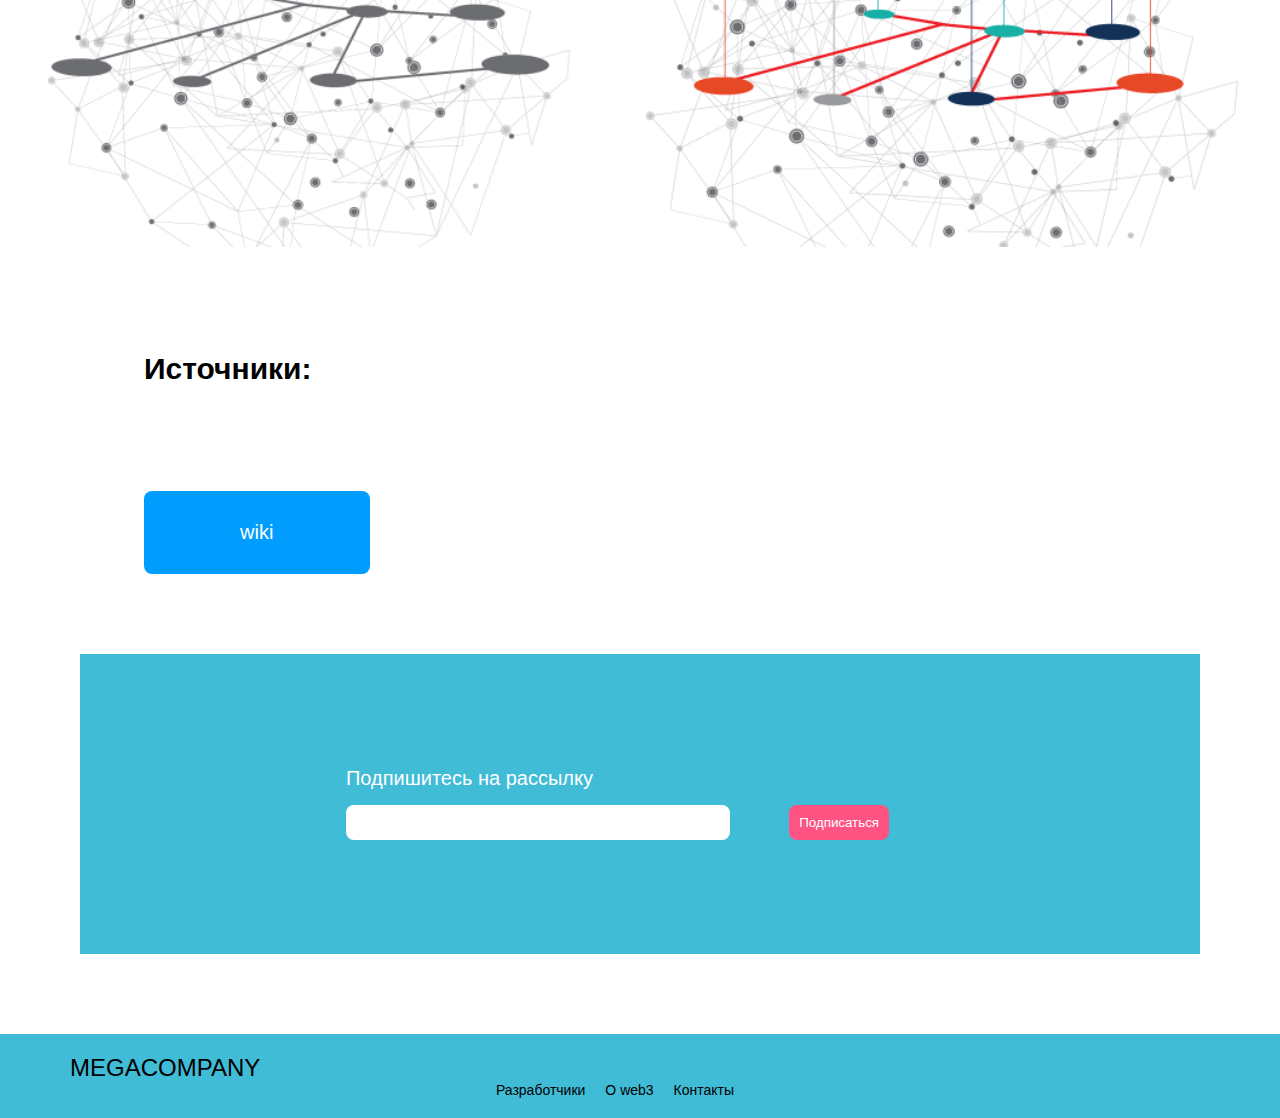
<file: net.html>
<!DOCTYPE html>
<html>
<head>
  <meta charset="utf-8" 
  name="viewport"
  content="initial-scale=0.7">
  <link rel="stylesheet" type="text/css" href="style.css">
  <link rel="stylesheet" type="text/css" href="animation.css">
</head>
<body>
  <header>
    <div class="logo">
      <a href="index.html">megacompany</a>
    </div>
    <nav>
      <a href="index.html#dev">Разработчики</a>
      <a href="index.html#info">О web3</a>
    </nav>
  </header>

  <div class="animation_container">
    <div class="animation_elem">
      <img src="img/net.jpg">
    </div>
    <div class="animation_elem_right">
      <img src="img/net.jpg">
    </div>
    <div class="caption">
      <h2>Семантическая паутина</h2>
    </div>
  </div>

<div class="text-container">
  <p>
    Семантическая паутина, иногда известная как Web 3.0, является расширением Всемирной паутины благодаря стандартам, установленным Консорциумом Всемирной паутины (W3C). Цель Семантической паутины - сделать данные Интернета машиночитаемыми.<br><br>

    Для обеспечения возможности кодирования семантики с данными используются такие технологии, как платформа описания ресурсов (RDF) и язык веб-онтологий (OWL). Эти технологии используются для формального представления метаданных. Например, онтология может описывать концепции, отношения между сущностями и категории вещей. Эта встроенная семантика предлагает значительные преимущества, такие как рассуждения, а не данные и работа с разнородными источниками данных.<br><br>
    
    Эти стандарты продвигают общие форматы данных и протоколы обмена в Сети, в основном RDF. Согласно W3C, "Семантическая паутина предоставляет общую структуру, которая позволяет обмениваться данными и повторно использовать их в рамках приложений, предприятий и сообществ". Таким образом, Семантическая паутина рассматривается как интегратор различных приложений и систем для обработки контента и информации.<br><br>
  </p>
  </div>
<h3>Отличия</h3>
<div class="text-container">
<img src="img/net_main.png">
  </div>
  <div class="grid-container">
    <h2>Источники:</h2>
  </div>
  <div class="grid-container">
    <button style="background-color: rgb(0, 157, 255);"><a href="https://en.wikipedia.org/wiki/Semantic_Web"><p>wiki</p></a></button>
  </div>
  <div class="grid-container-form">
    <form>
      <label>Подпишитесь на рассылку</label>
      <input type="text" id="email" name="email" required>
      <button type="submit">Подписаться</button>
    </form>
  </div>
  <div class="footer">
    <div class="logo">
      <a href="index.html">megacompany</a>
    </div>
    <nav>
      <a href="#dev">Разработчики</a>
      <a href="#info">О web3</a>
      <a href="">Контакты</a>
    </nav>
  </div>
</body>
</html>
</file>
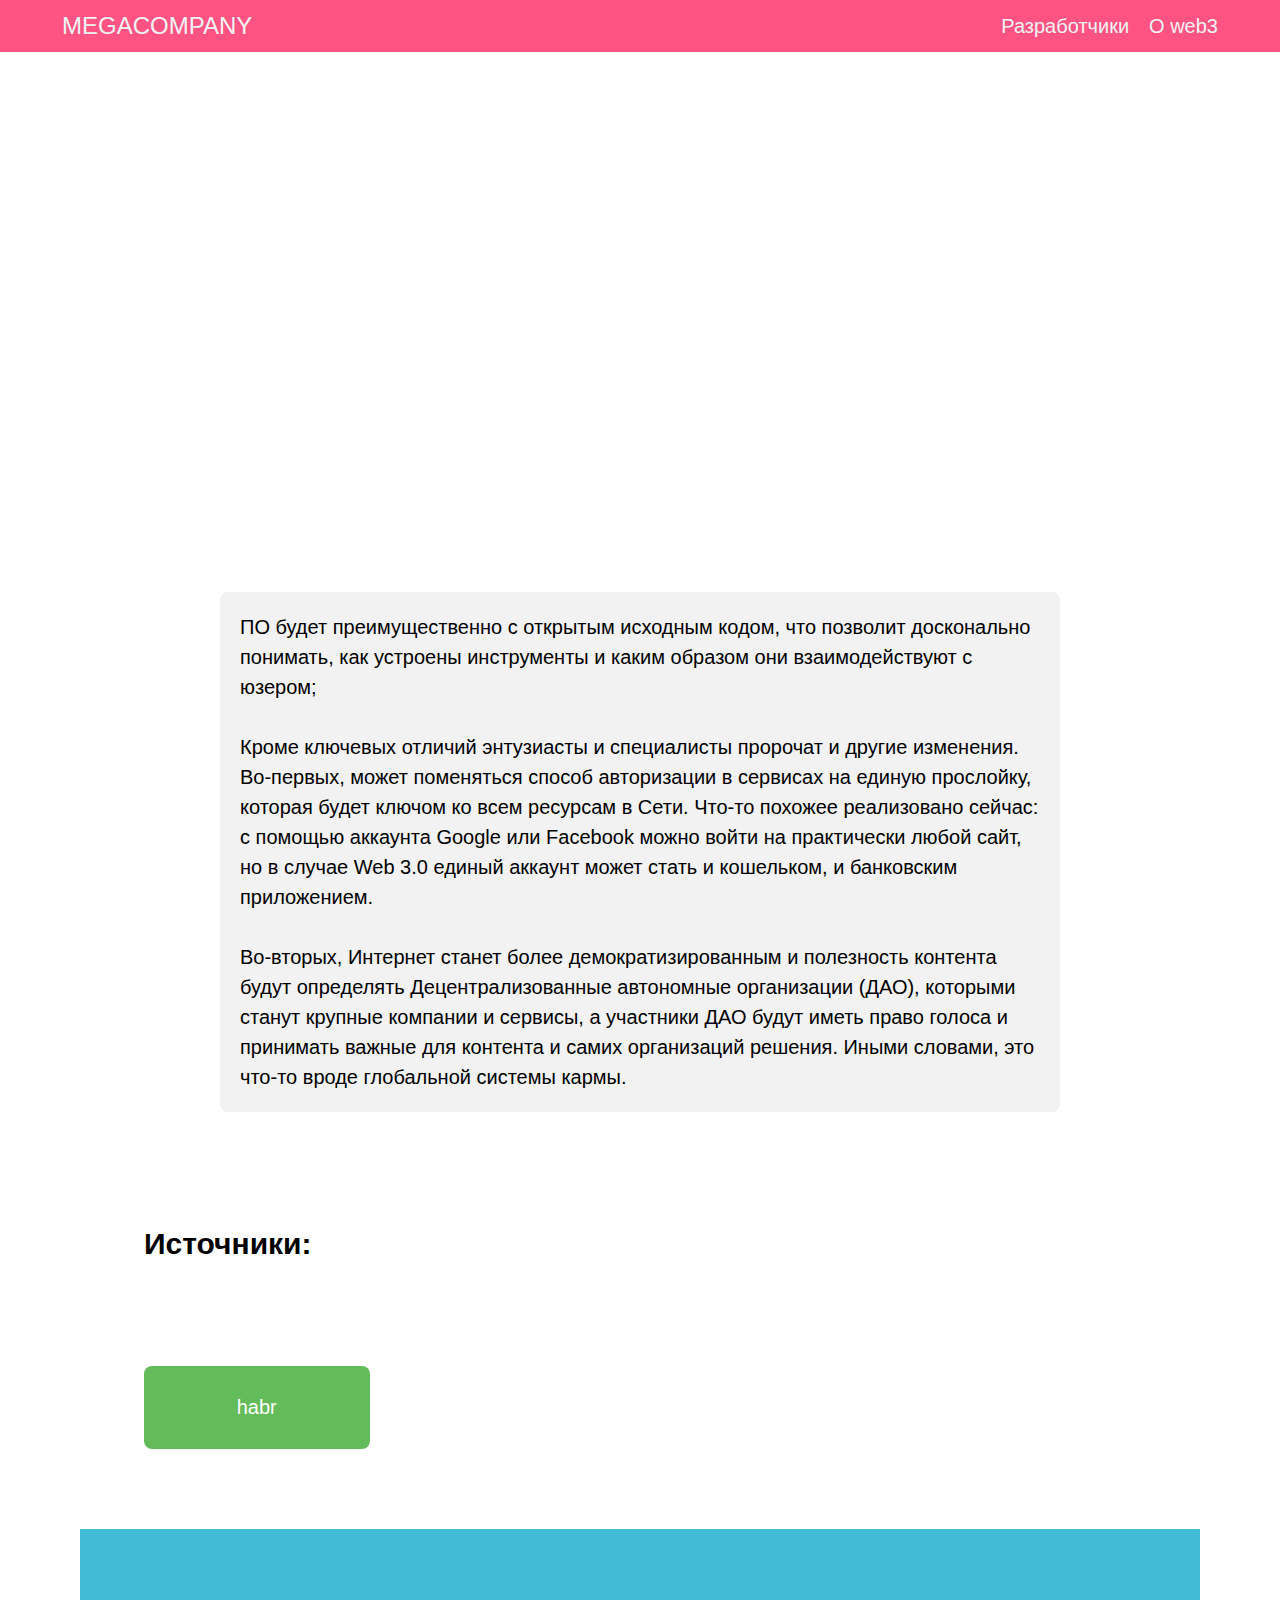
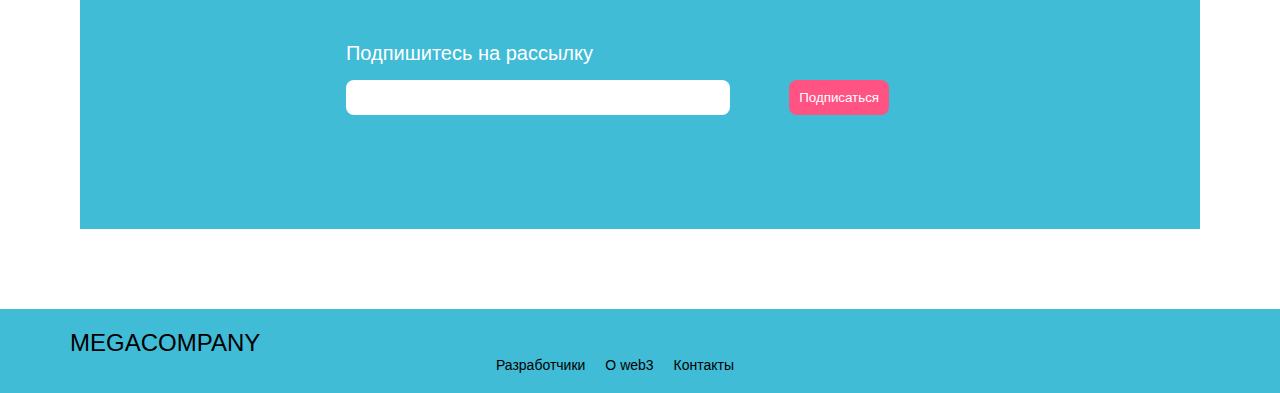
<file: oppeness.html>
<!DOCTYPE html>
<html>
<head>
  <meta charset="utf-8" 
  name="viewport"
  content="initial-scale=0.7">
  <link rel="stylesheet" type="text/css" href="style.css">
  <link rel="stylesheet" type="text/css" href="animation.css">
</head>
<body>
  <header>
    <div class="logo">
      <a href="index.html">megacompany</a>
    </div>
    <nav>
      <a href="index.html#dev">Разработчики</a>
      <a href="index.html#info">О web3</a>
    </nav>
  </header>

  <div class="animation_container">
    <div class="animation_elem">
      <img src="img/oppeness.png">
    </div>
    <div class="animation_elem_right">
      <img src="img/oppeness.png">
    </div>
    <div class="caption">
      <h2>Открытость</h2>
    </div>
  </div>

  <div class="grid-container">
</div>
<div class="text-container">
  <p>
    ПО будет преимущественно с открытым исходным кодом, что позволит досконально понимать, как устроены инструменты и каким образом они взаимодействуют с юзером;
    <br><br>
    Кроме ключевых отличий энтузиасты и специалисты пророчат и другие изменения. Во-первых, может поменяться способ авторизации в сервисах на единую прослойку, которая будет ключом ко всем ресурсам в Сети. Что-то похожее реализовано сейчас: с помощью аккаунта Google или Facebook можно войти на практически любой сайт, но в случае Web 3.0 единый аккаунт может стать и кошельком, и банковским приложением. 
    <br><br>
    Во-вторых, Интернет станет более демократизированным и полезность контента будут определять Децентрализованные автономные организации (ДАО), которыми станут крупные компании и сервисы, а участники ДАО будут иметь право голоса и принимать важные для контента и самих организаций решения. Иными словами, это что-то вроде глобальной системы кармы.
    </p>
  </div>
  <div class="grid-container">
    <h2>Источники:</h2>
  </div>
  <div class="grid-container">
    <button style="background-color: #63BB5A;"><a href="https://habr.com/ru/articles/653533/"><p>habr</p></a></button>
  </div>
  <div class="grid-container-form">
    <form>
      <label>Подпишитесь на рассылку</label>
      <input type="text" id="email" name="email" required>
      <button type="submit">Подписаться</button>
    </form>
  </div>
  <div class="footer">
    <div class="logo">
      <a href="index.html">megacompany</a>
    </div>
    <nav>
      <a href="#dev">Разработчики</a>
      <a href="#info">О web3</a>
      <a href="">Контакты</a>
    </nav>
  </div>
</body>
</html>
</file>
<file: style.css>
body {
  margin: 0;
  font-size: 20px;
  font-family: sans-serif;
}

a {
  color: inherit;
  text-decoration: none;
}

header {
  padding: 12px;
  background-color: rgb(255, 83, 132);
  display: flex;
  justify-content: space-between;
  align-items: center;
  color: #f2f2f2;
}

header > a {
  font-size: 20px;
  font-weight: 300;
}

header a:hover {
  color: rgb(0, 157, 255);
}

nav {
  display: flex;
  gap: 20px;
  margin-right: 50px;
}

h3 {
  font-size: 40px;
  font-weight: 700;
  text-align: center;
  color: rgb(0, 157, 255);
}

span{
  font-size: 14px;
  font-weight: 200;
}

.logo {
  margin-left: 50px;
  font-size: 24px;
  text-transform: uppercase;
}

.text-container {
  display: flex;
  flex-wrap: wrap;
  justify-content: center;
  align-items: center;
  margin: 20px;
}

.text-container img {
  width: 100%;
  height: auto;
}

.text-container p {
  max-width: 800px;
  line-height: 1.5;
  background-color: #f2f2f2;
  padding: 20px;
  margin: 10px;
  border-radius: 8px;
}

.grid-container {
  display: grid;
  margin: 80px;
  margin-right: 144px;
  margin-left: 144px;
  grid-template-columns: repeat(auto-fill, minmax(180px, 1fr));
  grid-gap: 30px;
  grid-auto-flow: row;
  justify-content: stretch;
  align-items: center;
}

.grid-container button {
  background-color: rgb(255, 83, 132);
  color: white;
  grid-column: auto;
  border: none;
  border-radius: 8px;
  cursor: pointer;
  font-size: 20px;
}


.grid-container h2 {
  grid-column: 1 / span 4;
}

.grid-item {
  margin: auto;
  height: 300px;
  width: 333px;
  font-size: 1.1em;
  grid-column: auto / span 2;
  justify-content: space-between;
  display: flex;
  flex-direction: column;
  justify-self: center;
}

.grid-item img {
  max-width: 70%;
  max-height: 100%;
  align-self: flex-start;
  margin: 0 auto;
  display: block;
}

.grid-item p,
.grid-item span {
  align-self: flex-end;
  margin-bottom: 3px;
}

.special-item{
  margin: auto;
  width: 333px;
  height: 620px;
  grid-column: auto / span 2;
  grid-row: auto / span 2;
  font-size: 1.1em;
  justify-content: space-between;
  display: flex;
  flex-direction: column;
  justify-self: center;
}

.special-item img {
  max-width: 100%;
  max-height: 100%;
  align-self: flex-start;
  margin: 0 auto;
  display: block;
}

.special-item p,
.special-item span {
  align-self: flex-end;
  margin-bottom: 3px;
}

.grid-container-border {
  display: grid;
  margin: 80px;
  padding: 50px;
  grid-template-columns: repeat(auto-fill, minmax(180px, 1fr));
  grid-gap: 30px;
  grid-auto-flow: row;
  border: 2px solid rgb(137, 137, 137);
  place-content: center;
}

.border-item{
  width: 333px;
  height: 500px;
  grid-column: auto / span 2;
  grid-row: auto / span 2; /
  text-align:center;
  font-size: 1.1em;
  padding: 1.5em;
  justify-content: space-between;
  display: flex;
  flex-direction: column;
  justify-self: center;
}

.border-item img {
  max-width: 90%;
  max-height: 100%;
  align-self: flex-start;
  margin: 0 auto;
  display: block;
}

.border-item p,
.border-item span {
  align-self: flex-end;
  margin-bottom: 3px;
}

.border-item h2 {
  align-self: flex-start;
}

.grid-container-all {
  display: grid;
  margin: 80px;
  grid-template-columns: repeat(auto-fill, minmax(180px, 1fr));
  grid-gap: 30px;
  grid-auto-flow: row;
  place-content: center;
}

.grid-item-all {
  margin: auto;
  height: 500px;
  width: 333px;
  font-size: 1.1em;
  grid-column: auto / span 2;
  justify-content: space-between;
  display: flex;
  flex-direction: column;
}

.grid-item-all img {
  max-width: 100%;
  max-height: 100%;
  align-self: flex-start;
}

.grid-item-all p,
.grid-item-all span {
  align-self: flex-end;
  margin-bottom: 3px;
}

.grid-container-form {
  display: grid;
  justify-content: center;
  align-items: center;
  margin: 80px;
  grid-template-columns: 1fr;
  grid-template-rows: auto;
  grid-gap: 30px;
  height: 300px;
  background-color: #40BCD7;
}

form {
  display: grid;
  grid-template-columns: repeat(12, 1fr);
  grid-template-rows: auto;
  gap: 15px;
}

label {
  grid-column: 4 / span 12;
  color: white;

}

input {
  width: 500%;
  padding: 8px;
  border-radius: 8px;
  grid-column: 4;
  border: none;
}

button {
  padding: 10px;
  background-color: rgb(255, 83, 132);
  color: white;
  border: none;
  grid-column: 9;
  border-radius: 8px;
  cursor: pointer;
}


.grid-item.h2 {
  grid-row: auto / span 6;
}

.special_item {
  text-align:center;
  font-size: 1.1em;
  padding: 1.5em;
  background-color: rgb(68, 102, 123);
}

.main_display {
  display: grid;
  grid-template-columns: repeat(6, 1fr);
  grid-template-rows: auto 1fr auto;
  height: 90vh;
  grid-column: 1 / span 6;
  background-color: #ffffff;
  color: #40BCD7;
}


.main_display p {
  margin: 100px;
  font-size: 2.5em;
  grid-column: 1 / span 6;
  grid-row-start: 5;
}

.main_display img {
  height: 400px;
  margin-top: 20px;
  grid-column: span 5;
  grid-row-start: 2;
  justify-self: end;
}

.col_2 {
  grid-column: 2;
}

.sidebar {
  background-color: #f2f2f2;
  padding: 20px;
  height: 80vh;
  grid-column: 1 / span 3;
  background-image: url("img/SKALS.jpeg");
  background-size: cover;
  background-position: center;
}

.sidebar_right {
  background-color: #ffffff;
  padding: 20px;
  height: 80vh;
  grid-column: 4 / span 3;
}


.footer {
  grid-column: 1 / span 3;
  background-color: #40BCD7;
  padding: 20px;
}

.footer nav {
  justify-content: center;
  font-size: 14px;
}

@media only screen and (max-width: 767px) {

  .grid-container,
  .grid-container-border,
  .grid-container-all
  .text-container {
    grid-template-columns: repeat(auto-fill, minmax(1fr));
  }
  nav {
    display: none;
}
</file>
<file: animation.css>
.animation_elem {
    height: 200px;
    position: absolute;
    top: 60%;
    left: -200px;
    transform: translate(-50%, -50%);
    animation: drive 1s ease-out forwards;
  }
  
  .animation_elem_right {
    height: 200px;
    position: absolute;
    top: 60%;
    right: -200px;
    transform: translate(50%, -50%);
    animation: driveRight 1s ease-out forwards;
  }

  .animation_container {
    display: flex;
    flex-wrap: wrap;
    margin: 10px;
    height: 40vh;
    position: relative;
}

.animation_elem img,
.animation_elem_right img {
  max-width: 100%;
  max-height: 100%;
  display: block;
}

.caption {
    position: absolute;
    left: 50%;
    transform: translateX(-50%);
    opacity: 0;
    animation: fadeIn 1s ease-out forwards 0.5s;
  }

  @keyframes drive {
    0% {
      left: -200px;
    }
    80% {
      left: 50%;
    }
    100% {
      left: 50%;
    }
  }
  
  @keyframes driveRight {
    0% {
      right: -200px;
    }
    80% {
      right: 50%;
    }
    100% {
      right: 50%;
    }
  }
  
  @keyframes fadeIn {
    0% {
      opacity: 0;
    }
    100% {
      opacity: 1;
    }
  }
</file>
